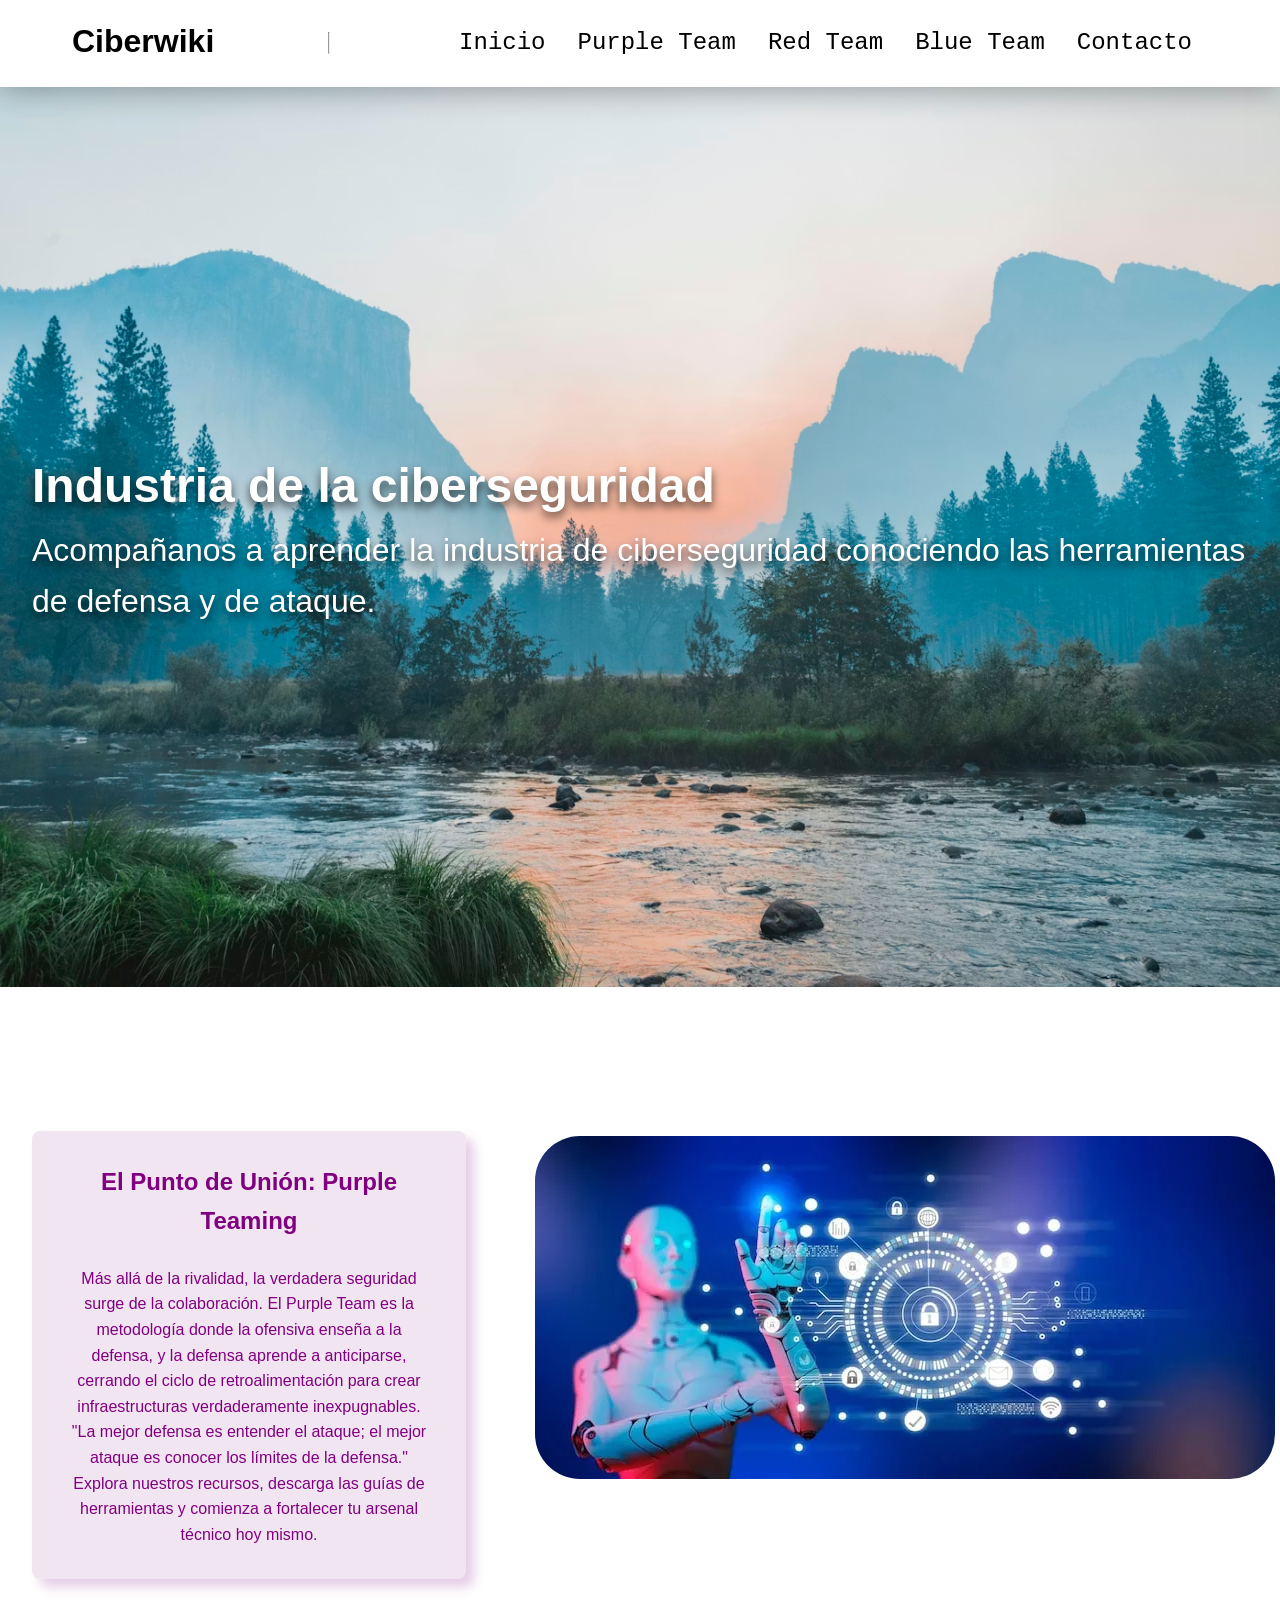
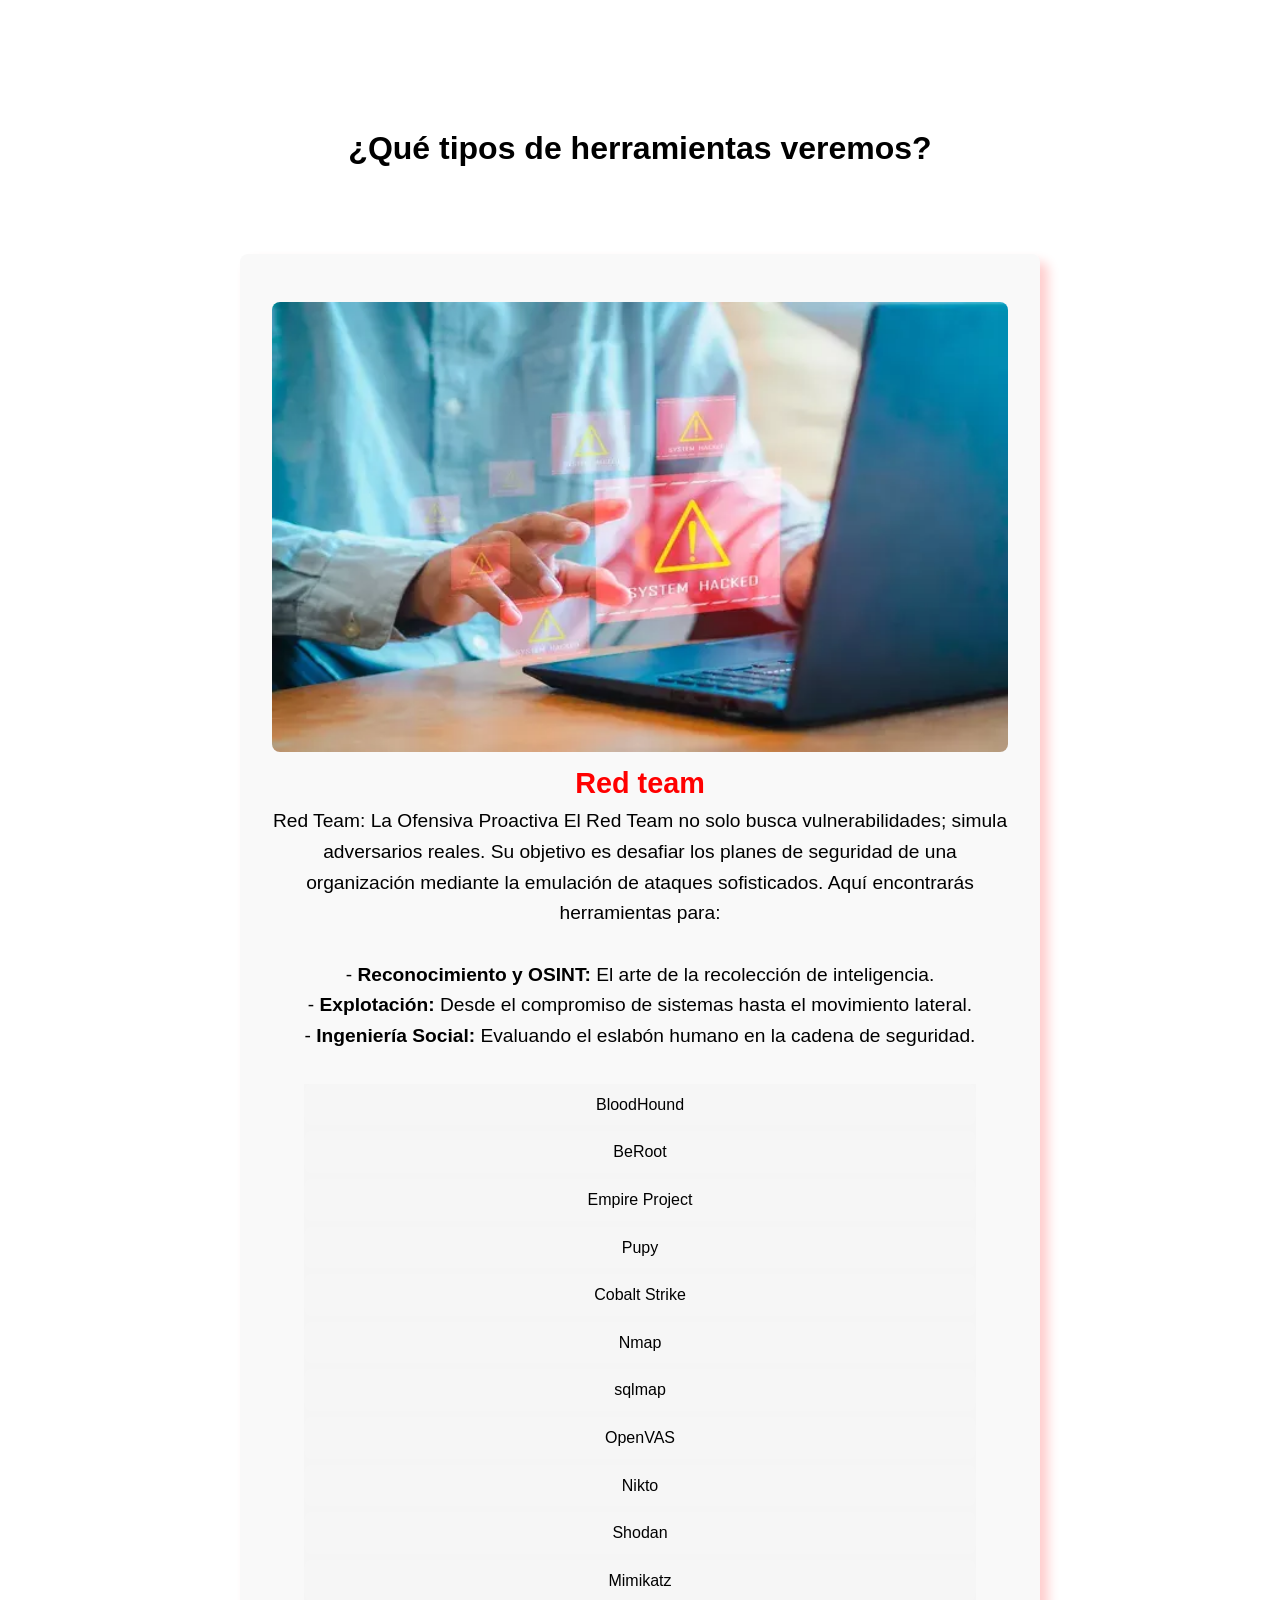
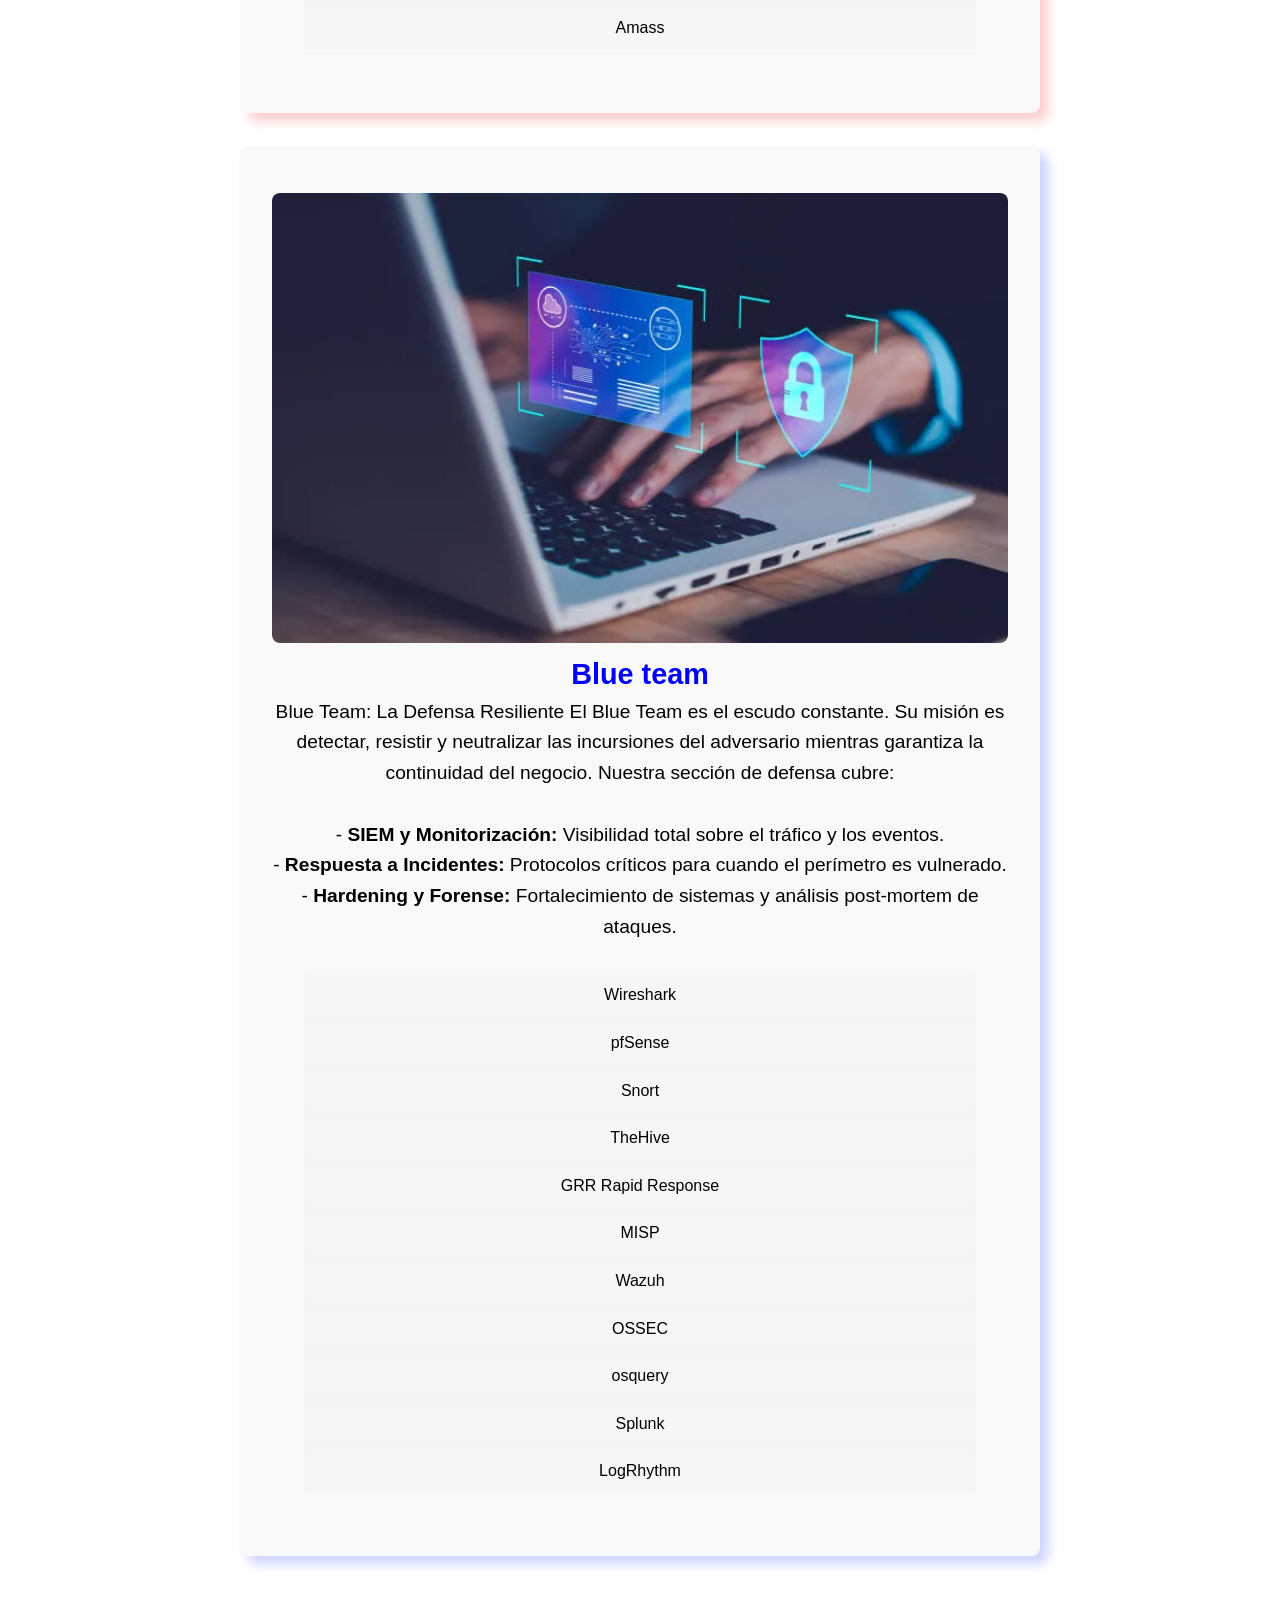
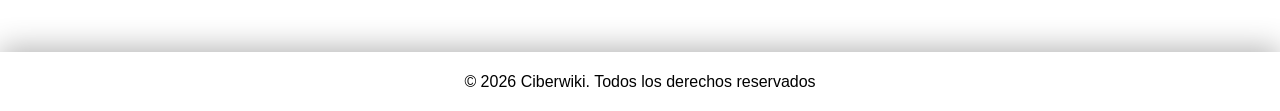
<file: index.html>
<!DOCTYPE html>
<html lang="es">
<head>
    <meta charset="UTF-8">
    <meta name="viewport" content="width=device-width, initial-scale=1.0">
    <meta name="description" content="En el panorama digital actual, no basta con construir muros; hay que saber cómo derribarlos. Nuestra plataforma ofrece una suite de herramientas avanzada que fusiona la agilidad del Red Team con la solidez estratégica del Blue Team.">
    <meta name="keywords" content="Vulnerabilidades,ciberseguridad,defender,atacar,EDR,SIEM,SOC,Pentesting">
    <meta name="author" content="Qi Zhou">
    <meta property="og:description" content="CiberWiki; una libroteca purple, sobre herramientas para apreder como defender y  atacar en las redes de hoy en dia">
    <meta property="og:title" content="CiberWiki; libroteca de herramientas de ciberseguridad">
    <meta property="og:type" content="article">
    <meta property="og:image" content="imagenes/Logo.png">
    <title>CiberWiki</title>
    <link rel="stylesheet" href="styleshet.css"> 
</head>
<body>
        <header>
        <nav>
            <a href="index.html" class="logo">Ciberwiki</a>
            <hr>
            <ul class="navegador">
                <li class="nav"><a href="index.html">Inicio</a></li>
                <li class="nav"><a href="../indice_purpleteam/index.html">Purple Team</a></li>
                <li class="nav"><a href="../indice_redteam/index.html">Red Team</a></li>
                <li class="nav"><a href="../indice_blueteam/indice2.html">Blue Team</a></li>
                <li class="nav"><a href="../información/index.html">Contacto</a></li>
            </ul>
        </nav>
    </header>
    <section id="portada">
        <div class="introduccion">
            <h1 >Industria de la ciberseguridad</h1>
            <p>Acompañanos a aprender la industria de ciberseguridad conociendo las herramientas de defensa y de ataque.</p>
        </div>
    </section>
    <section id="introduccion_morado">
        <div class="morado">
            <h2>El Punto de Unión: Purple Teaming</h2>
            <br>
            <p>Más allá de la rivalidad, la verdadera seguridad surge de la colaboración. El Purple Team es la metodología donde la ofensiva enseña a la defensa, y la defensa aprende a anticiparse, cerrando el ciclo de retroalimentación para crear infraestructuras verdaderamente inexpugnables.
                
            "La mejor defensa es entender el ataque; el mejor ataque es conocer los límites de la defensa."
            
            Explora nuestros recursos, descarga las guías de herramientas y comienza a fortalecer tu arsenal técnico hoy mismo.</p>   
        </div>
        <img src="./imagenes/inicio/introduccion.png" alt="Imagen de punto de unión entre red team y blue team">
    </section>        
    
    <h1 id="carta_titulo">¿Qué tipos de herramientas veremos?</h1>
    <section id="carta">
        <section class="crd-1">
            <img src="imagenes/inicio/introduccion_red.webp" alt="Imagen de equipo rojo">
            <h3>Red team</h3>
            <p> Red Team: La Ofensiva Proactiva
                El Red Team no solo busca vulnerabilidades; simula adversarios reales. Su objetivo es desafiar los planes de seguridad de una organización mediante la emulación de ataques sofisticados. Aquí encontrarás herramientas para:
                <br>
                <br>
                
                - <strong>Reconocimiento y OSINT: </strong>El arte de la recolección de inteligencia.
                <br>
                - <strong>Explotación: </strong>Desde el compromiso de sistemas hasta el movimiento lateral.
                <br>
                - <strong>Ingeniería Social: </strong>Evaluando el eslabón humano en la cadena de seguridad.
                
            </p>
            <div class="card-red">
                <ul>
                    <li>BloodHound</li>
                    <li>BeRoot</li>
                    <li>Empire Project</li>
                    <li>Pupy</li>
                    <li>Cobalt Strike</li>
                    <li>Nmap</li>
                    <li>sqlmap</li>
                    <li>OpenVAS</li>
                    <li>Nikto</li>
                    <li>Shodan</li>
                    <li>Mimikatz</li>
                    <li>Amass</li>
                </ul>
            </div>
        </section>
        <section class="crd-1">
            <img src="imagenes/inicio/introduccion_blue.webp" alt="Imagen de equipo azul">
            <h3>Blue team</h3>
            <p>
                Blue Team: La Defensa Resiliente
                El Blue Team es el escudo constante. Su misión es detectar, resistir y neutralizar las incursiones del adversario mientras garantiza la continuidad del negocio. Nuestra sección de defensa cubre:
                <br>
                <br>
                
                - <strong>SIEM y Monitorización:</strong> Visibilidad total sobre el tráfico y los eventos.
                <br>
                - <strong>Respuesta a Incidentes:</strong> Protocolos críticos para cuando el perímetro es vulnerado.
                <br>
                - <strong>Hardening y Forense:</strong> Fortalecimiento de sistemas y análisis post-mortem de ataques.
                
            </p>
            <div class="card-blue">
                <ul>
                    <li>Wireshark</li>
                    <li>pfSense</li>
                    <li>Snort</li>
                    <li>TheHive</li>
                    <li>GRR Rapid Response</li>
                    <li>MISP</li>
                    <li>Wazuh</li>
                    <li>OSSEC</li>
                    <li>osquery</li>
                    <li>Splunk</li>
                    <li>LogRhythm</li>
                </ul>
            </div>
        </section>
    </section>
    <footer><p>&copy; 2026 Ciberwiki. Todos los derechos reservados</p></footer>
</body>
</html>
</file>
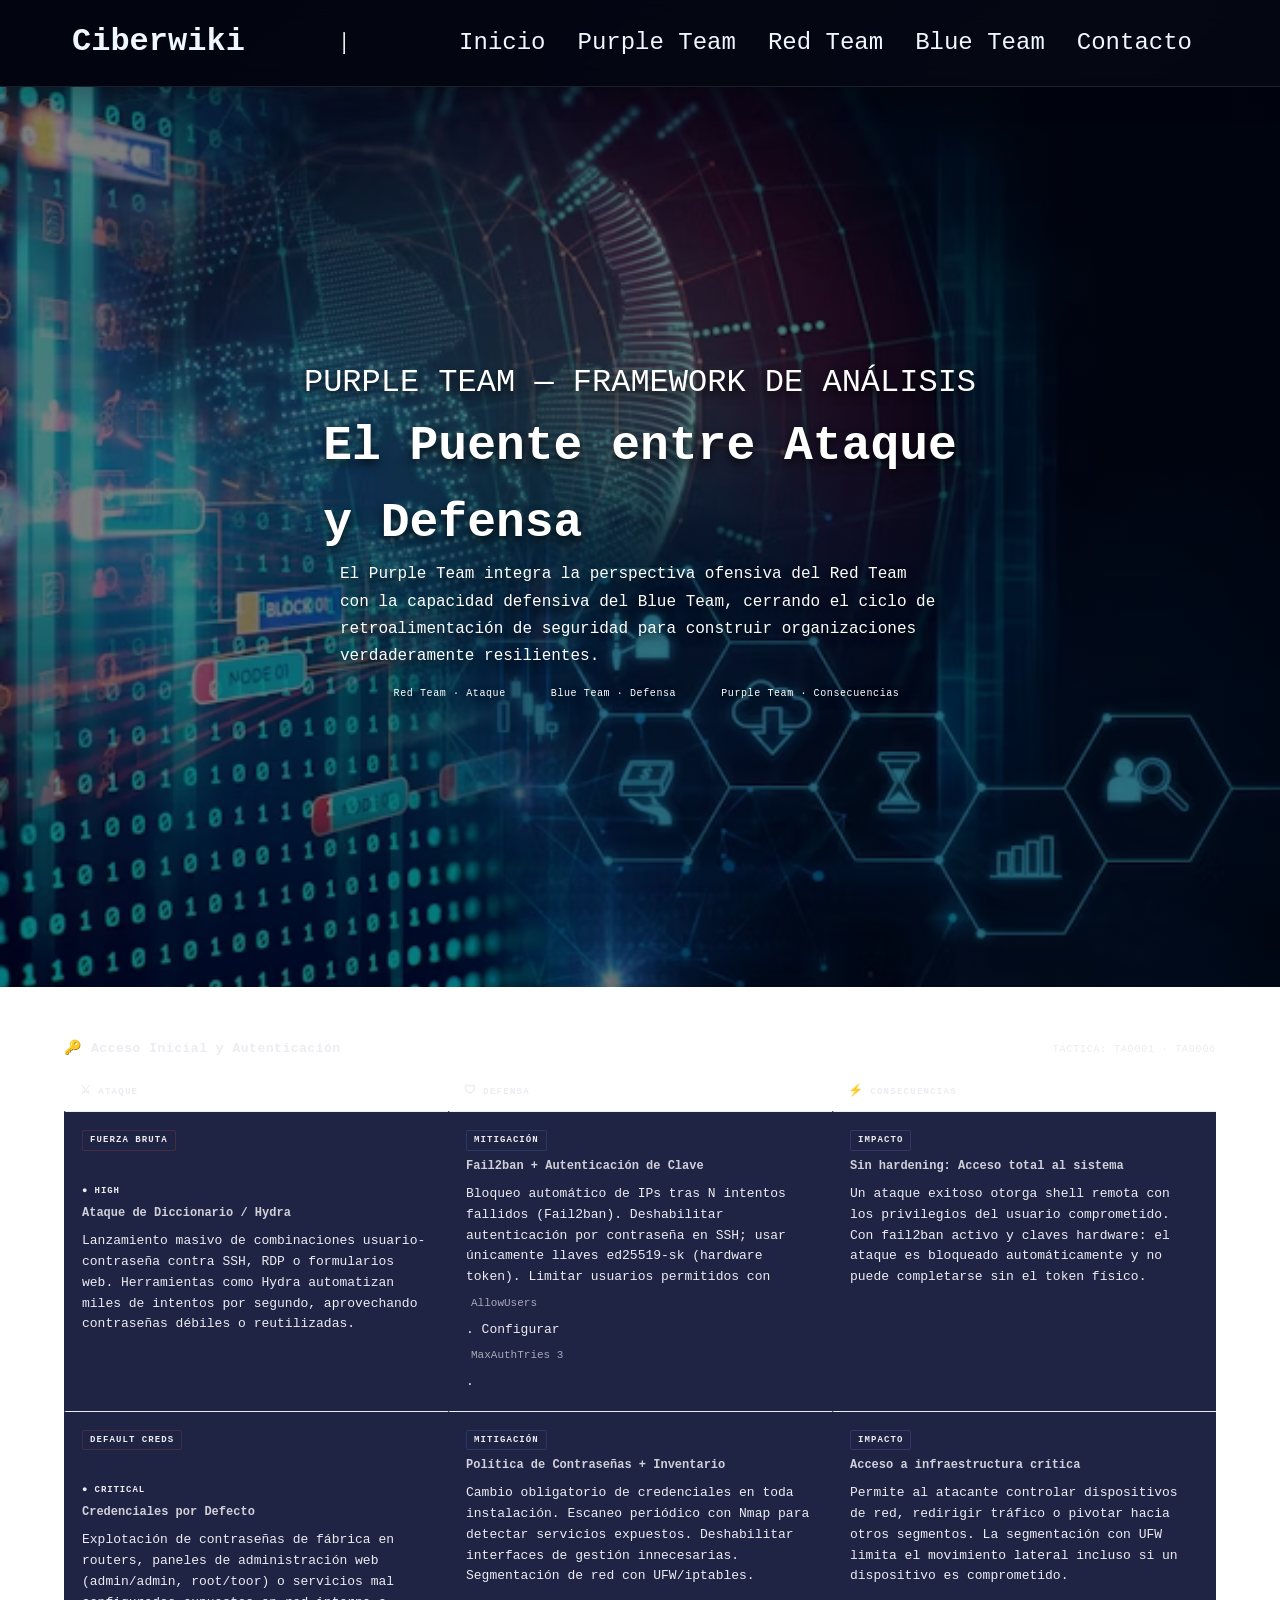
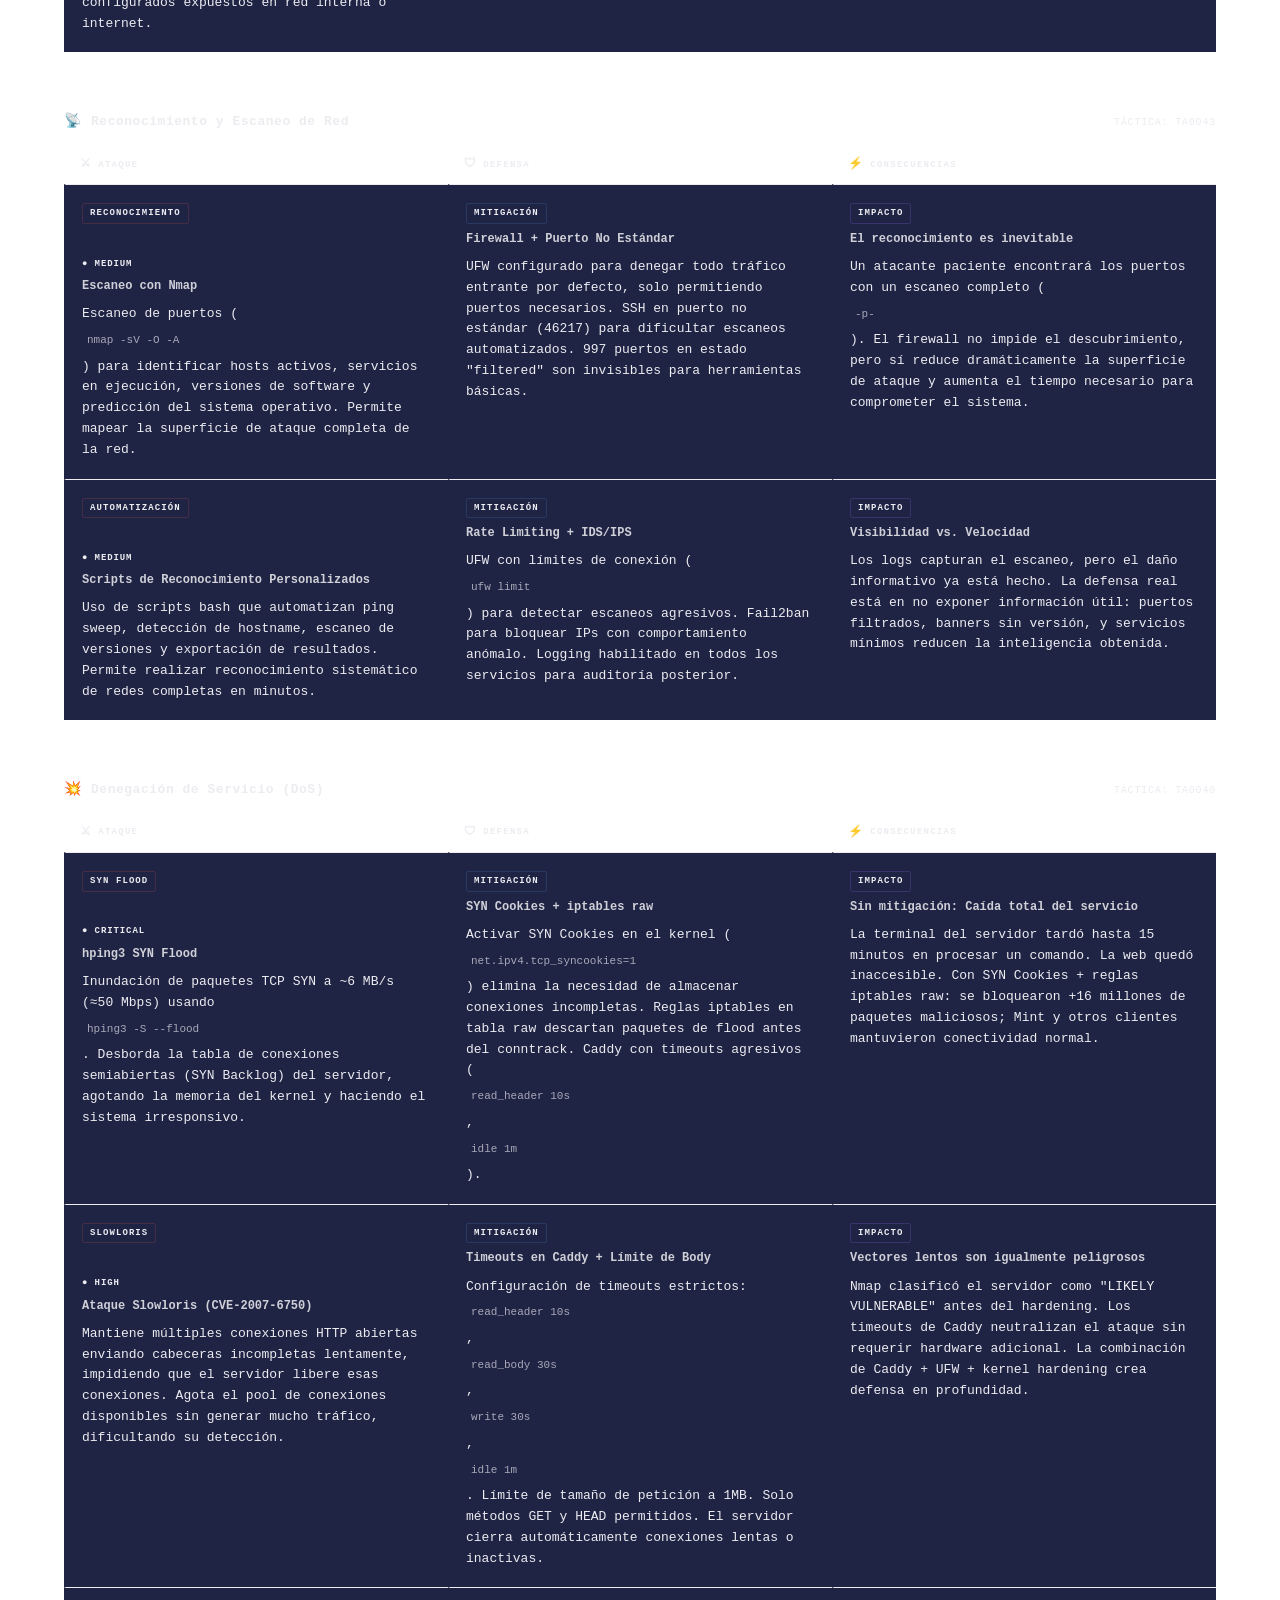
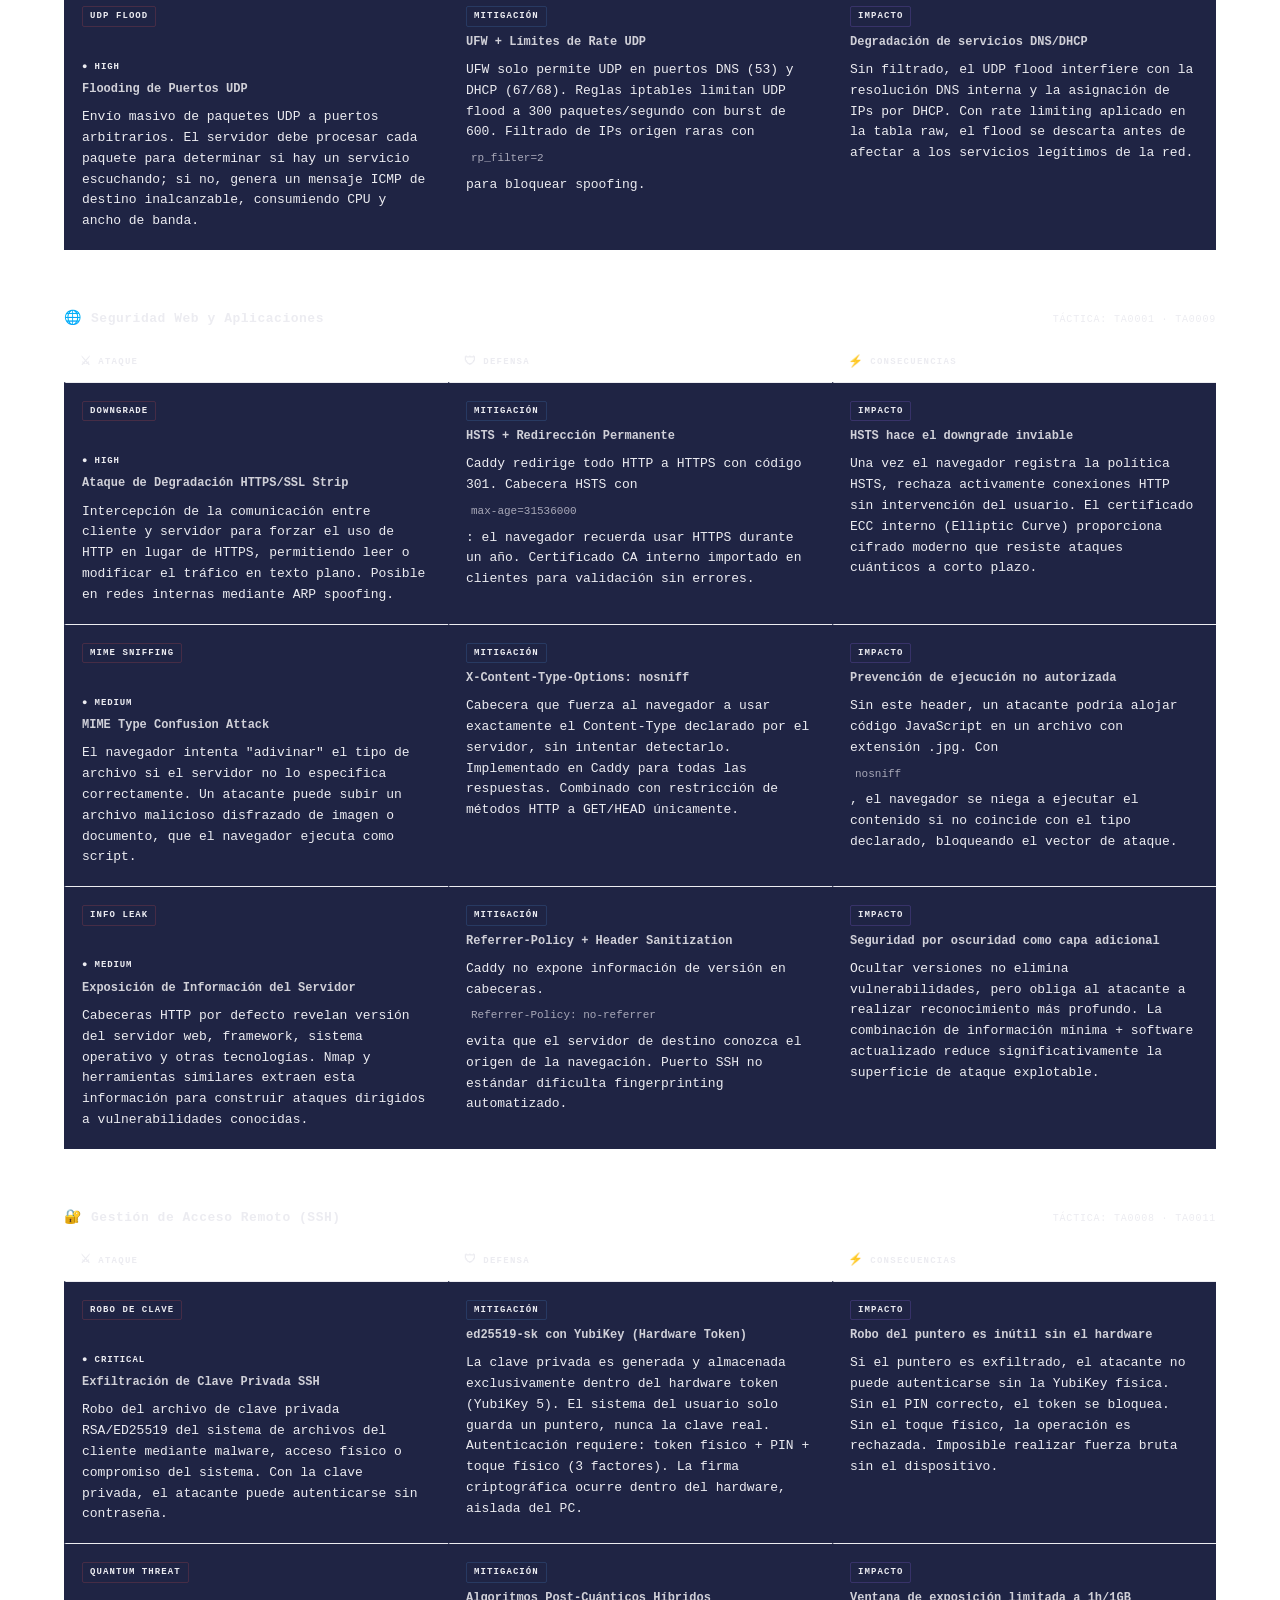
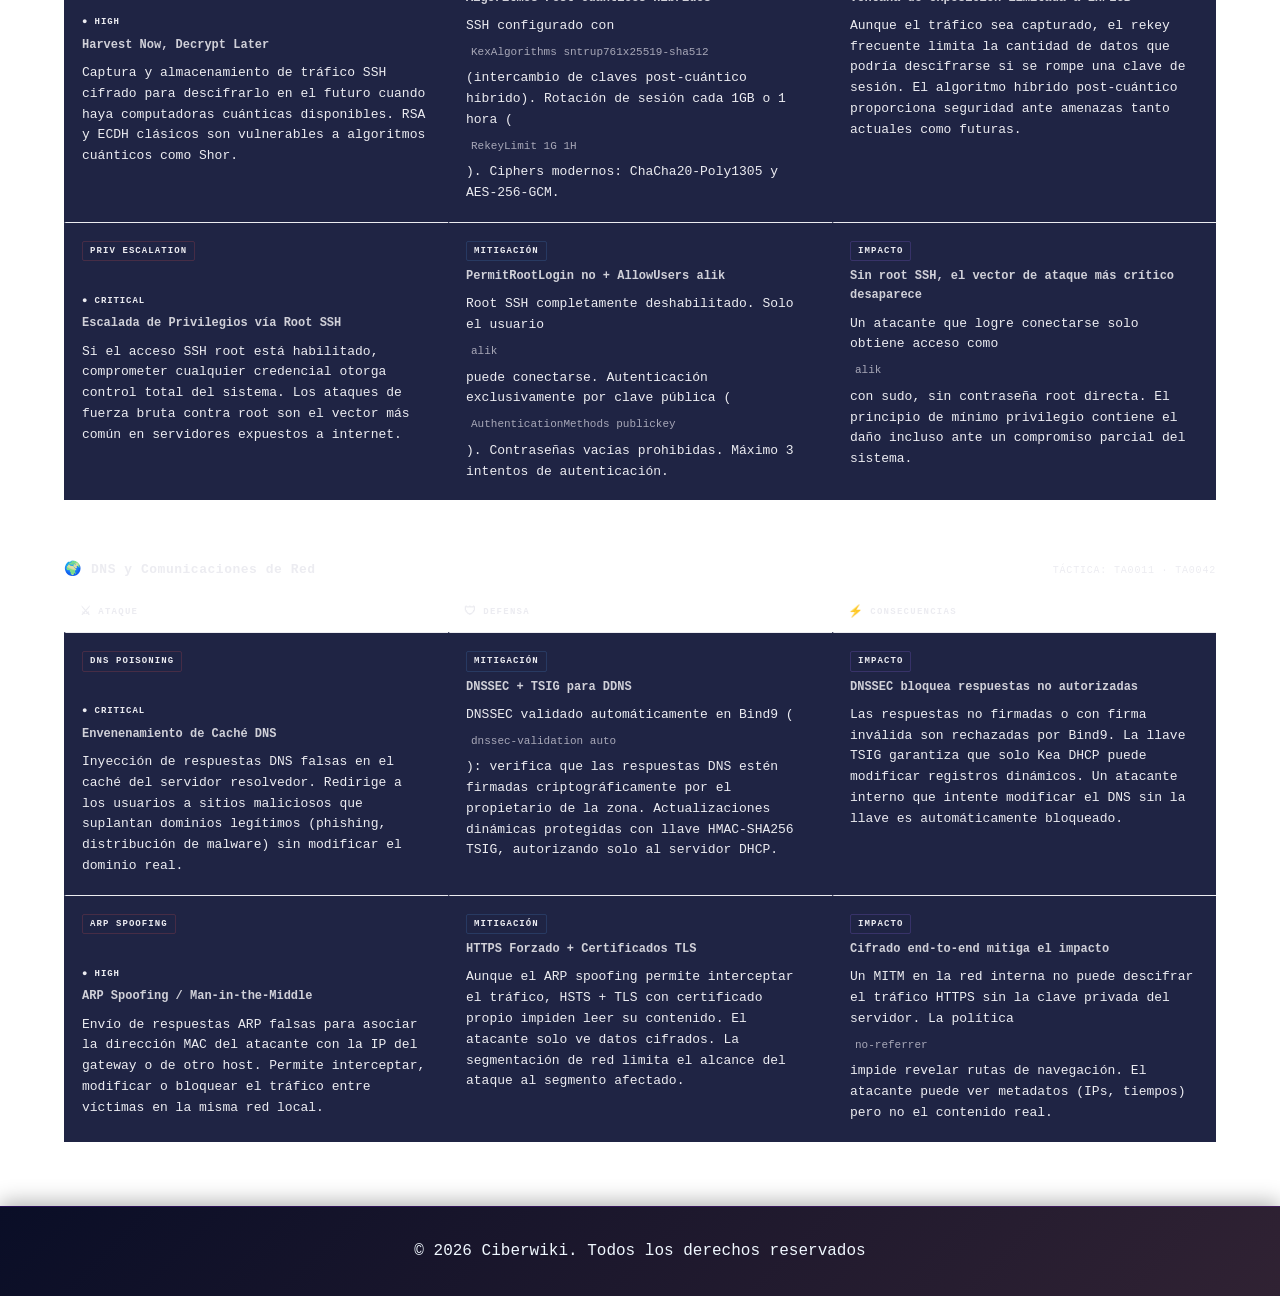
<file: indice_purpleteam/index.html>
<!DOCTYPE html>
<html lang="en">
<head>
    <meta charset="UTF-8">
    <meta name="viewport" content="width=device-width, initial-scale=1.0">
    <meta name="description" content="En el panorama digital actual, no basta con construir muros; hay que saber cómo derribarlos. Nuestra plataforma ofrece una suite de herramientas avanzada que fusiona la agilidad del Red Team con la solidez estratégica del Blue Team.">
    <meta name="keywords" content="Vulnerabilidades,ciberseguridad,defender,atacar,EDR,SIEM,SOC,Pentesting">
    <meta name="author" content="Qi Zhou">
    <meta property="og:description" content="CiberWiki; una libroteca purple, sobre herramientas para apreder como defender y  atacar en las redes de hoy en dia">
    <meta property="og:title" content="CiberWiki; libroteca de herramientas de ciberseguridad">
    <meta property="og:type" content="article">
    <meta property="og:image" content="imagenes/Logo.png">
    <link rel="stylesheet" href="stylesheet.css"> 
    <title>Purple Team</title>
</head>
<body>
 
<header>
  <nav>
    <a href="./index.html" class="logo">Ciberwiki</a>
          <hr>
            <ul class="navegador">
                <li class="nav"><a href="../index.html">Inicio</a></li>
                <li class="nav"><a href="../indice_purpleteam/index.html">Purple Team</a></li>
                <li class="nav"><a href="../indice_redteam/index.html">Red Team</a></li>
                <li class="nav"><a href="../indice_blueteam/indice2.html">Blue Team</a></li>
                <li class="nav"><a href="../información/index.html">Contacto</a></li>
            </ul>
        </nav>
</header>


  <!-- HERO -->
  <section class="hero">
    <div class="hero-badge">PURPLE TEAM — FRAMEWORK DE ANÁLISIS</div>
    <h1>El Puente entre Ataque<br>y Defensa</h1>
    <p>El Purple Team integra la perspectiva ofensiva del Red Team con la capacidad defensiva del Blue Team, cerrando el ciclo de retroalimentación de seguridad para construir organizaciones verdaderamente resilientes.</p>
    <div class="legend">
    <div class="legend-item"><div class="legend-dot dot-red"></div><a>Red Team · Ataque</a></div>
    <div class="legend-item"><div class="legend-dot dot-blue"></div><a>Blue Team · Defensa</a></div>
    <div class="legend-item"><div class="legend-dot dot-purp"></div><a>Purple Team · Consecuencias</a></div>
  </div>
  </section>

  <!-- TABLA PRINCIPAL -->
  <div class="table-wrapper">

    <!-- =================== SECCIÓN 1 =================== -->
     <section class="section">
    <div class="section-header">
      <span class="section-icon" style="color:#ff6b6b">🔑</span>
      <h2>Acceso Inicial y Autenticación</h2>
      <span>TÁCTICA: TA0001 · TA0006</span>
    </div>

    <div class="pt-grid">
      <!-- Headers -->
      <div class="col-header attack"><span class="col-icon">⚔</span> ATAQUE</div>
      <div class="col-header defense"><span class="col-icon">🛡</span> DEFENSA</div>
      <div class="col-header conseq"><span class="col-icon">⚡</span> CONSECUENCIAS</div>

      <!-- Fila 1: Fuerza bruta -->
      <div class="pt-cell attack">
        <span class="tag tag-red">FUERZA BRUTA</span><br>
        <span class="severity sev-high">● HIGH</span>
        <strong>Ataque de Diccionario / Hydra</strong>
        Lanzamiento masivo de combinaciones usuario-contraseña contra SSH, RDP o formularios web. Herramientas como Hydra automatizan miles de intentos por segundo, aprovechando contraseñas débiles o reutilizadas.
      </div>
      <div class="pt-cell defense">
        <span class="tag tag-blue">MITIGACIÓN</span>
        <strong>Fail2ban + Autenticación de Clave</strong>
        Bloqueo automático de IPs tras N intentos fallidos (Fail2ban). Deshabilitar autenticación por contraseña en SSH; usar únicamente llaves ed25519-sk (hardware token). Limitar usuarios permitidos con <code>AllowUsers</code>. Configurar <code>MaxAuthTries 3</code>.
      </div>
      <div class="pt-cell conseq">
        <span class="tag tag-purp">IMPACTO</span>
        <strong>Sin hardening: Acceso total al sistema</strong>
        Un ataque exitoso otorga shell remota con los privilegios del usuario comprometido. Con fail2ban activo y claves hardware: el ataque es bloqueado automáticamente y no puede completarse sin el token físico.
      </div>

      <!-- Fila 2: Credenciales por defecto -->
      <div class="pt-cell attack">
        <span class="tag tag-red">DEFAULT CREDS</span><br>
        <span class="severity sev-critical">● CRITICAL</span>
        <strong>Credenciales por Defecto</strong>
        Explotación de contraseñas de fábrica en routers, paneles de administración web (admin/admin, root/toor) o servicios mal configurados expuestos en red interna o internet.
      </div>
      <div class="pt-cell defense">
        <span class="tag tag-blue">MITIGACIÓN</span>
        <strong>Política de Contraseñas + Inventario</strong>
        Cambio obligatorio de credenciales en toda instalación. Escaneo periódico con Nmap para detectar servicios expuestos. Deshabilitar interfaces de gestión innecesarias. Segmentación de red con UFW/iptables.
      </div>
      <div class="pt-cell conseq">
        <span class="tag tag-purp">IMPACTO</span>
        <strong>Acceso a infraestructura crítica</strong>
        Permite al atacante controlar dispositivos de red, redirigir tráfico o pivotar hacia otros segmentos. La segmentación con UFW limita el movimiento lateral incluso si un dispositivo es comprometido.
      </div>
    </div>
    
    <!-- =================== SECCIÓN 2 =================== -->
    <div class="section-header" style="margin-top:2.5rem">
      <span class="section-icon" style="color:#f39c12">📡</span>
      <h2>Reconocimiento y Escaneo de Red</h2>
      <span>TÁCTICA: TA0043</span>
    </div>

    <div class="pt-grid">
      <div class="col-header attack"><span class="col-icon">⚔</span> ATAQUE</div>
      <div class="col-header defense"><span class="col-icon">🛡</span> DEFENSA</div>
      <div class="col-header conseq"><span class="col-icon">⚡</span> CONSECUENCIAS</div>

      <!-- Nmap -->
      <div class="pt-cell attack">
        <span class="tag tag-red">RECONOCIMIENTO</span><br>
        <span class="severity sev-medium">● MEDIUM</span>
        <strong>Escaneo con Nmap</strong>
        Escaneo de puertos (<code>nmap -sV -O -A</code>) para identificar hosts activos, servicios en ejecución, versiones de software y predicción del sistema operativo. Permite mapear la superficie de ataque completa de la red.
      </div>
      <div class="pt-cell defense">
        <span class="tag tag-blue">MITIGACIÓN</span>
        <strong>Firewall + Puerto No Estándar</strong>
        UFW configurado para denegar todo tráfico entrante por defecto, solo permitiendo puertos necesarios. SSH en puerto no estándar (46217) para dificultar escaneos automatizados. 997 puertos en estado "filtered" son invisibles para herramientas básicas.
      </div>
      <div class="pt-cell conseq">
        <span class="tag tag-purp">IMPACTO</span>
        <strong>El reconocimiento es inevitable</strong>
        Un atacante paciente encontrará los puertos con un escaneo completo (<code>-p-</code>). El firewall no impide el descubrimiento, pero sí reduce dramáticamente la superficie de ataque y aumenta el tiempo necesario para comprometer el sistema.
      </div>

      <!-- Script recon -->
      <div class="pt-cell attack">
        <span class="tag tag-red">AUTOMATIZACIÓN</span><br>
        <span class="severity sev-medium">● MEDIUM</span>
        <strong>Scripts de Reconocimiento Personalizados</strong>
        Uso de scripts bash que automatizan ping sweep, detección de hostname, escaneo de versiones y exportación de resultados. Permite realizar reconocimiento sistemático de redes completas en minutos.
      </div>
      <div class="pt-cell defense">
        <span class="tag tag-blue">MITIGACIÓN</span>
        <strong>Rate Limiting + IDS/IPS</strong>
        UFW con límites de conexión (<code>ufw limit</code>) para detectar escaneos agresivos. Fail2ban para bloquear IPs con comportamiento anómalo. Logging habilitado en todos los servicios para auditoría posterior.
      </div>
      <div class="pt-cell conseq">
        <span class="tag tag-purp">IMPACTO</span>
        <strong>Visibilidad vs. Velocidad</strong>
        Los logs capturan el escaneo, pero el daño informativo ya está hecho. La defensa real está en no exponer información útil: puertos filtrados, banners sin versión, y servicios mínimos reducen la inteligencia obtenida.
      </div>
    </div>

    <!-- =================== SECCIÓN 3 =================== -->
    <div class="section-header" style="margin-top:2.5rem">
      <span class="section-icon" style="color:#e74c3c">💥</span>
      <h2>Denegación de Servicio (DoS)</h2>
      <span>TÁCTICA: TA0040</span>
    </div>

    <div class="pt-grid">
      <div class="col-header attack"><span class="col-icon">⚔</span> ATAQUE</div>
      <div class="col-header defense"><span class="col-icon">🛡</span> DEFENSA</div>
      <div class="col-header conseq"><span class="col-icon">⚡</span> CONSECUENCIAS</div>

      <!-- SYN Flood -->
      <div class="pt-cell attack">
        <span class="tag tag-red">SYN FLOOD</span><br>
        <span class="severity sev-critical">● CRITICAL</span>
        <strong>hping3 SYN Flood</strong>
        Inundación de paquetes TCP SYN a ~6 MB/s (≈50 Mbps) usando <code>hping3 -S --flood</code>. Desborda la tabla de conexiones semiabiertas (SYN Backlog) del servidor, agotando la memoria del kernel y haciendo el sistema irresponsivo.
      </div>
      <div class="pt-cell defense">
        <span class="tag tag-blue">MITIGACIÓN</span>
        <strong>SYN Cookies + iptables raw</strong>
        Activar SYN Cookies en el kernel (<code>net.ipv4.tcp_syncookies=1</code>) elimina la necesidad de almacenar conexiones incompletas. Reglas iptables en tabla raw descartan paquetes de flood antes del conntrack. Caddy con timeouts agresivos (<code>read_header 10s</code>, <code>idle 1m</code>).
      </div>
      <div class="pt-cell conseq">
        <span class="tag tag-purp">IMPACTO</span>
        <strong>Sin mitigación: Caída total del servicio</strong>
        La terminal del servidor tardó hasta 15 minutos en procesar un comando. La web quedó inaccesible. Con SYN Cookies + reglas iptables raw: se bloquearon +16 millones de paquetes maliciosos; Mint y otros clientes mantuvieron conectividad normal.
      </div>

      <!-- Slowloris -->
      <div class="pt-cell attack">
        <span class="tag tag-red">SLOWLORIS</span><br>
        <span class="severity sev-high">● HIGH</span>
        <strong>Ataque Slowloris (CVE-2007-6750)</strong>
        Mantiene múltiples conexiones HTTP abiertas enviando cabeceras incompletas lentamente, impidiendo que el servidor libere esas conexiones. Agota el pool de conexiones disponibles sin generar mucho tráfico, dificultando su detección.
      </div>
      <div class="pt-cell defense">
        <span class="tag tag-blue">MITIGACIÓN</span>
        <strong>Timeouts en Caddy + Límite de Body</strong>
        Configuración de timeouts estrictos: <code>read_header 10s</code>, <code>read_body 30s</code>, <code>write 30s</code>, <code>idle 1m</code>. Límite de tamaño de petición a 1MB. Solo métodos GET y HEAD permitidos. El servidor cierra automáticamente conexiones lentas o inactivas.
      </div>
      <div class="pt-cell conseq">
        <span class="tag tag-purp">IMPACTO</span>
        <strong>Vectores lentos son igualmente peligrosos</strong>
        Nmap clasificó el servidor como "LIKELY VULNERABLE" antes del hardening. Los timeouts de Caddy neutralizan el ataque sin requerir hardware adicional. La combinación de Caddy + UFW + kernel hardening crea defensa en profundidad.
      </div>

      <!-- UDP Flood -->
      <div class="pt-cell attack">
        <span class="tag tag-red">UDP FLOOD</span><br>
        <span class="severity sev-high">● HIGH</span>
        <strong>Flooding de Puertos UDP</strong>
        Envío masivo de paquetes UDP a puertos arbitrarios. El servidor debe procesar cada paquete para determinar si hay un servicio escuchando; si no, genera un mensaje ICMP de destino inalcanzable, consumiendo CPU y ancho de banda.
      </div>
      <div class="pt-cell defense">
        <span class="tag tag-blue">MITIGACIÓN</span>
        <strong>UFW + Límites de Rate UDP</strong>
        UFW solo permite UDP en puertos DNS (53) y DHCP (67/68). Reglas iptables limitan UDP flood a 300 paquetes/segundo con burst de 600. Filtrado de IPs origen raras con <code>rp_filter=2</code> para bloquear spoofing.
      </div>
      <div class="pt-cell conseq">
        <span class="tag tag-purp">IMPACTO</span>
        <strong>Degradación de servicios DNS/DHCP</strong>
        Sin filtrado, el UDP flood interfiere con la resolución DNS interna y la asignación de IPs por DHCP. Con rate limiting aplicado en la tabla raw, el flood se descarta antes de afectar a los servicios legítimos de la red.
      </div>
    </div>

    <!-- =================== SECCIÓN 4 =================== -->
    <div class="section-header" style="margin-top:2.5rem">
      <span class="section-icon" style="color:#5dade2">🌐</span>
      <h2>Seguridad Web y Aplicaciones</h2>
      <span>TÁCTICA: TA0001 · TA0009</span>
    </div>

    <div class="pt-grid">
      <div class="col-header attack"><span class="col-icon">⚔</span> ATAQUE</div>
      <div class="col-header defense"><span class="col-icon">🛡</span> DEFENSA</div>
      <div class="col-header conseq"><span class="col-icon">⚡</span> CONSECUENCIAS</div>

      <!-- HTTPS downgrade -->
      <div class="pt-cell attack">
        <span class="tag tag-red">DOWNGRADE</span><br>
        <span class="severity sev-high">● HIGH</span>
        <strong>Ataque de Degradación HTTPS/SSL Strip</strong>
        Intercepción de la comunicación entre cliente y servidor para forzar el uso de HTTP en lugar de HTTPS, permitiendo leer o modificar el tráfico en texto plano. Posible en redes internas mediante ARP spoofing.
      </div>
      <div class="pt-cell defense">
        <span class="tag tag-blue">MITIGACIÓN</span>
        <strong>HSTS + Redirección Permanente</strong>
        Caddy redirige todo HTTP a HTTPS con código 301. Cabecera HSTS con <code>max-age=31536000</code>: el navegador recuerda usar HTTPS durante un año. Certificado CA interno importado en clientes para validación sin errores.
      </div>
      <div class="pt-cell conseq">
        <span class="tag tag-purp">IMPACTO</span>
        <strong>HSTS hace el downgrade inviable</strong>
        Una vez el navegador registra la política HSTS, rechaza activamente conexiones HTTP sin intervención del usuario. El certificado ECC interno (Elliptic Curve) proporciona cifrado moderno que resiste ataques cuánticos a corto plazo.
      </div>

      <!-- Content sniffing -->
      <div class="pt-cell attack">
        <span class="tag tag-red">MIME SNIFFING</span><br>
        <span class="severity sev-medium">● MEDIUM</span>
        <strong>MIME Type Confusion Attack</strong>
        El navegador intenta "adivinar" el tipo de archivo si el servidor no lo especifica correctamente. Un atacante puede subir un archivo malicioso disfrazado de imagen o documento, que el navegador ejecuta como script.
      </div>
      <div class="pt-cell defense">
        <span class="tag tag-blue">MITIGACIÓN</span>
        <strong>X-Content-Type-Options: nosniff</strong>
        Cabecera que fuerza al navegador a usar exactamente el Content-Type declarado por el servidor, sin intentar detectarlo. Implementado en Caddy para todas las respuestas. Combinado con restricción de métodos HTTP a GET/HEAD únicamente.
      </div>
      <div class="pt-cell conseq">
        <span class="tag tag-purp">IMPACTO</span>
        <strong>Prevención de ejecución no autorizada</strong>
        Sin este header, un atacante podría alojar código JavaScript en un archivo con extensión .jpg. Con <code>nosniff</code>, el navegador se niega a ejecutar el contenido si no coincide con el tipo declarado, bloqueando el vector de ataque.
      </div>

      <!-- Information leakage -->
      <div class="pt-cell attack">
        <span class="tag tag-red">INFO LEAK</span><br>
        <span class="severity sev-medium">● MEDIUM</span>
        <strong>Exposición de Información del Servidor</strong>
        Cabeceras HTTP por defecto revelan versión del servidor web, framework, sistema operativo y otras tecnologías. Nmap y herramientas similares extraen esta información para construir ataques dirigidos a vulnerabilidades conocidas.
      </div>
      <div class="pt-cell defense">
        <span class="tag tag-blue">MITIGACIÓN</span>
        <strong>Referrer-Policy + Header Sanitization</strong>
        Caddy no expone información de versión en cabeceras. <code>Referrer-Policy: no-referrer</code> evita que el servidor de destino conozca el origen de la navegación. Puerto SSH no estándar dificulta fingerprinting automatizado.
      </div>
      <div class="pt-cell conseq">
        <span class="tag tag-purp">IMPACTO</span>
        <strong>Seguridad por oscuridad como capa adicional</strong>
        Ocultar versiones no elimina vulnerabilidades, pero obliga al atacante a realizar reconocimiento más profundo. La combinación de información mínima + software actualizado reduce significativamente la superficie de ataque explotable.
      </div>
    </div>

    <!-- =================== SECCIÓN 5 =================== -->
    <div class="section-header" style="margin-top:2.5rem">
      <span class="section-icon" style="color:#a29bfe">🔐</span>
      <h2>Gestión de Acceso Remoto (SSH)</h2>
      <span>TÁCTICA: TA0008 · TA0011</span>
    </div>

    <div class="pt-grid">
      <div class="col-header attack"><span class="col-icon">⚔</span> ATAQUE</div>
      <div class="col-header defense"><span class="col-icon">🛡</span> DEFENSA</div>
      <div class="col-header conseq"><span class="col-icon">⚡</span> CONSECUENCIAS</div>

      <!-- Key theft -->
      <div class="pt-cell attack">
        <span class="tag tag-red">ROBO DE CLAVE</span><br>
        <span class="severity sev-critical">● CRITICAL</span>
        <strong>Exfiltración de Clave Privada SSH</strong>
        Robo del archivo de clave privada RSA/ED25519 del sistema de archivos del cliente mediante malware, acceso físico o compromiso del sistema. Con la clave privada, el atacante puede autenticarse sin contraseña.
      </div>
      <div class="pt-cell defense">
        <span class="tag tag-blue">MITIGACIÓN</span>
        <strong>ed25519-sk con YubiKey (Hardware Token)</strong>
        La clave privada es generada y almacenada exclusivamente dentro del hardware token (YubiKey 5). El sistema del usuario solo guarda un puntero, nunca la clave real. Autenticación requiere: token físico + PIN + toque físico (3 factores). La firma criptográfica ocurre dentro del hardware, aislada del PC.
      </div>
      <div class="pt-cell conseq">
        <span class="tag tag-purp">IMPACTO</span>
        <strong>Robo del puntero es inútil sin el hardware</strong>
        Si el puntero es exfiltrado, el atacante no puede autenticarse sin la YubiKey física. Sin el PIN correcto, el token se bloquea. Sin el toque físico, la operación es rechazada. Imposible realizar fuerza bruta sin el dispositivo.
      </div>

      <!-- Quantum / harvest now -->
      <div class="pt-cell attack">
        <span class="tag tag-red">QUANTUM THREAT</span><br>
        <span class="severity sev-high">● HIGH</span>
        <strong>Harvest Now, Decrypt Later</strong>
        Captura y almacenamiento de tráfico SSH cifrado para descifrarlo en el futuro cuando haya computadoras cuánticas disponibles. RSA y ECDH clásicos son vulnerables a algoritmos cuánticos como Shor.
      </div>
      <div class="pt-cell defense">
        <span class="tag tag-blue">MITIGACIÓN</span>
        <strong>Algoritmos Post-Cuánticos Híbridos</strong>
        SSH configurado con <code>KexAlgorithms sntrup761x25519-sha512</code> (intercambio de claves post-cuántico híbrido). Rotación de sesión cada 1GB o 1 hora (<code>RekeyLimit 1G 1H</code>). Ciphers modernos: ChaCha20-Poly1305 y AES-256-GCM.
      </div>
      <div class="pt-cell conseq">
        <span class="tag tag-purp">IMPACTO</span>
        <strong>Ventana de exposición limitada a 1h/1GB</strong>
        Aunque el tráfico sea capturado, el rekey frecuente limita la cantidad de datos que podría descifrarse si se rompe una clave de sesión. El algoritmo híbrido post-cuántico proporciona seguridad ante amenazas tanto actuales como futuras.
      </div>

      <!-- Privilege escalation -->
      <div class="pt-cell attack">
        <span class="tag tag-red">PRIV ESCALATION</span><br>
        <span class="severity sev-critical">● CRITICAL</span>
        <strong>Escalada de Privilegios vía Root SSH</strong>
        Si el acceso SSH root está habilitado, comprometer cualquier credencial otorga control total del sistema. Los ataques de fuerza bruta contra root son el vector más común en servidores expuestos a internet.
      </div>
      <div class="pt-cell defense">
        <span class="tag tag-blue">MITIGACIÓN</span>
        <strong>PermitRootLogin no + AllowUsers alik</strong>
        Root SSH completamente deshabilitado. Solo el usuario <code>alik</code> puede conectarse. Autenticación exclusivamente por clave pública (<code>AuthenticationMethods publickey</code>). Contraseñas vacías prohibidas. Máximo 3 intentos de autenticación.
      </div>
      <div class="pt-cell conseq">
        <span class="tag tag-purp">IMPACTO</span>
        <strong>Sin root SSH, el vector de ataque más crítico desaparece</strong>
        Un atacante que logre conectarse solo obtiene acceso como <code>alik</code> con sudo, sin contraseña root directa. El principio de mínimo privilegio contiene el daño incluso ante un compromiso parcial del sistema.
      </div>
    </div>

    <!-- =================== SECCIÓN 6 =================== -->
    <div class="section-header" style="margin-top:2.5rem">
      <span class="section-icon" style="color:#74b9ff">🌍</span>
      <h2>DNS y Comunicaciones de Red</h2>
      <span>TÁCTICA: TA0011 · TA0042</span>
    </div>

    <div class="pt-grid">
      <div class="col-header attack"><span class="col-icon">⚔</span> ATAQUE</div>
      <div class="col-header defense"><span class="col-icon">🛡</span> DEFENSA</div>
      <div class="col-header conseq"><span class="col-icon">⚡</span> CONSECUENCIAS</div>

      <!-- DNS cache poisoning -->
      <div class="pt-cell attack">
        <span class="tag tag-red">DNS POISONING</span><br>
        <span class="severity sev-critical">● CRITICAL</span>
        <strong>Envenenamiento de Caché DNS</strong>
        Inyección de respuestas DNS falsas en el caché del servidor resolvedor. Redirige a los usuarios a sitios maliciosos que suplantan dominios legítimos (phishing, distribución de malware) sin modificar el dominio real.
      </div>
      <div class="pt-cell defense">
        <span class="tag tag-blue">MITIGACIÓN</span>
        <strong>DNSSEC + TSIG para DDNS</strong>
        DNSSEC validado automáticamente en Bind9 (<code>dnssec-validation auto</code>): verifica que las respuestas DNS estén firmadas criptográficamente por el propietario de la zona. Actualizaciones dinámicas protegidas con llave HMAC-SHA256 TSIG, autorizando solo al servidor DHCP.
      </div>
      <div class="pt-cell conseq">
        <span class="tag tag-purp">IMPACTO</span>
        <strong>DNSSEC bloquea respuestas no autorizadas</strong>
        Las respuestas no firmadas o con firma inválida son rechazadas por Bind9. La llave TSIG garantiza que solo Kea DHCP puede modificar registros dinámicos. Un atacante interno que intente modificar el DNS sin la llave es automáticamente bloqueado.
      </div>

      <!-- ARP Spoofing -->
      <div class="pt-cell attack">
        <span class="tag tag-red">ARP SPOOFING</span><br>
        <span class="severity sev-high">● HIGH</span>
        <strong>ARP Spoofing / Man-in-the-Middle</strong>
        Envío de respuestas ARP falsas para asociar la dirección MAC del atacante con la IP del gateway o de otro host. Permite interceptar, modificar o bloquear el tráfico entre víctimas en la misma red local.
      </div>
      <div class="pt-cell defense">
        <span class="tag tag-blue">MITIGACIÓN</span>
        <strong>HTTPS Forzado + Certificados TLS</strong>
        Aunque el ARP spoofing permite interceptar el tráfico, HSTS + TLS con certificado propio impiden leer su contenido. El atacante solo ve datos cifrados. La segmentación de red limita el alcance del ataque al segmento afectado.
      </div>
      <div class="pt-cell conseq">
        <span class="tag tag-purp">IMPACTO</span>
        <strong>Cifrado end-to-end mitiga el impacto</strong>
        Un MITM en la red interna no puede descifrar el tráfico HTTPS sin la clave privada del servidor. La política <code>no-referrer</code> impide revelar rutas de navegación. El atacante puede ver metadatos (IPs, tiempos) pero no el contenido real.
      </div>
    </div>

  </div><!-- /table-wrapper -->
   </section>

  <footer>
        <p>&copy; 2026 Ciberwiki. Todos los derechos reservados</p>
    </footer>

 
</body>
</html>
</file>
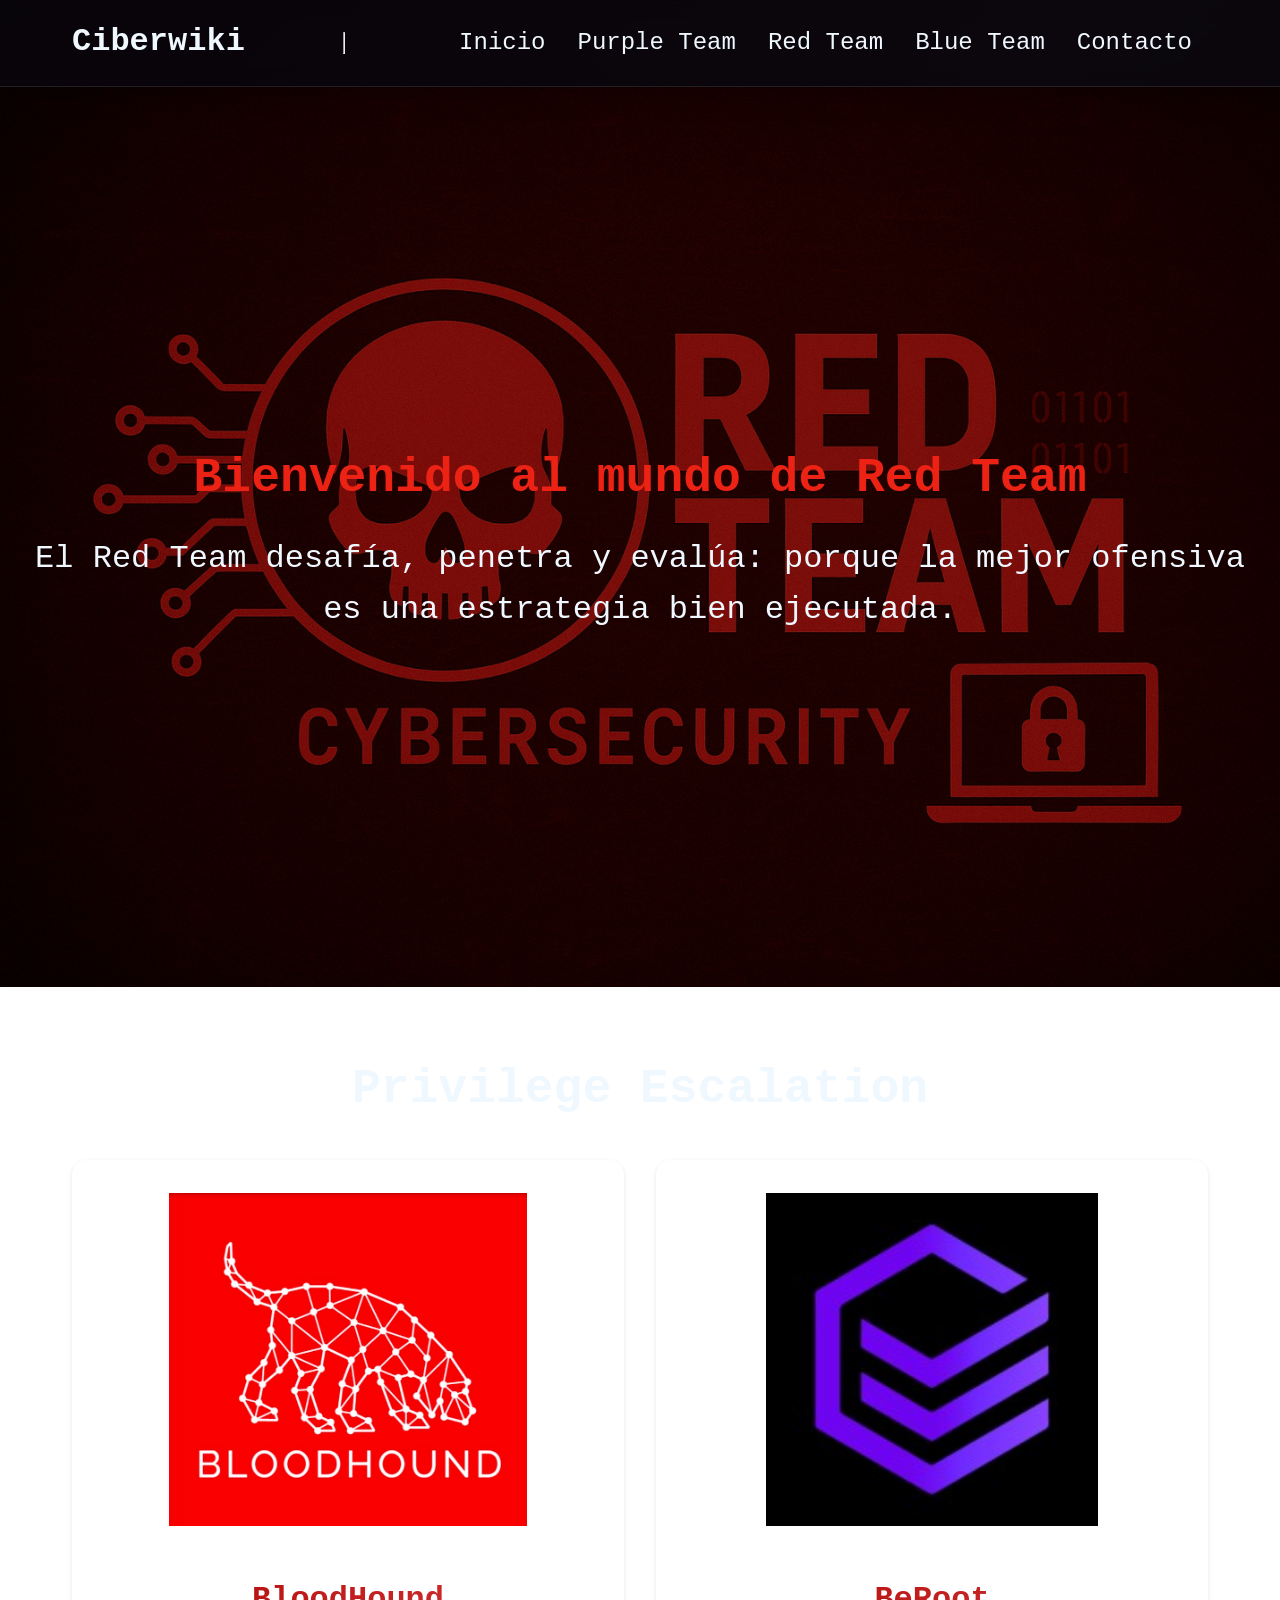
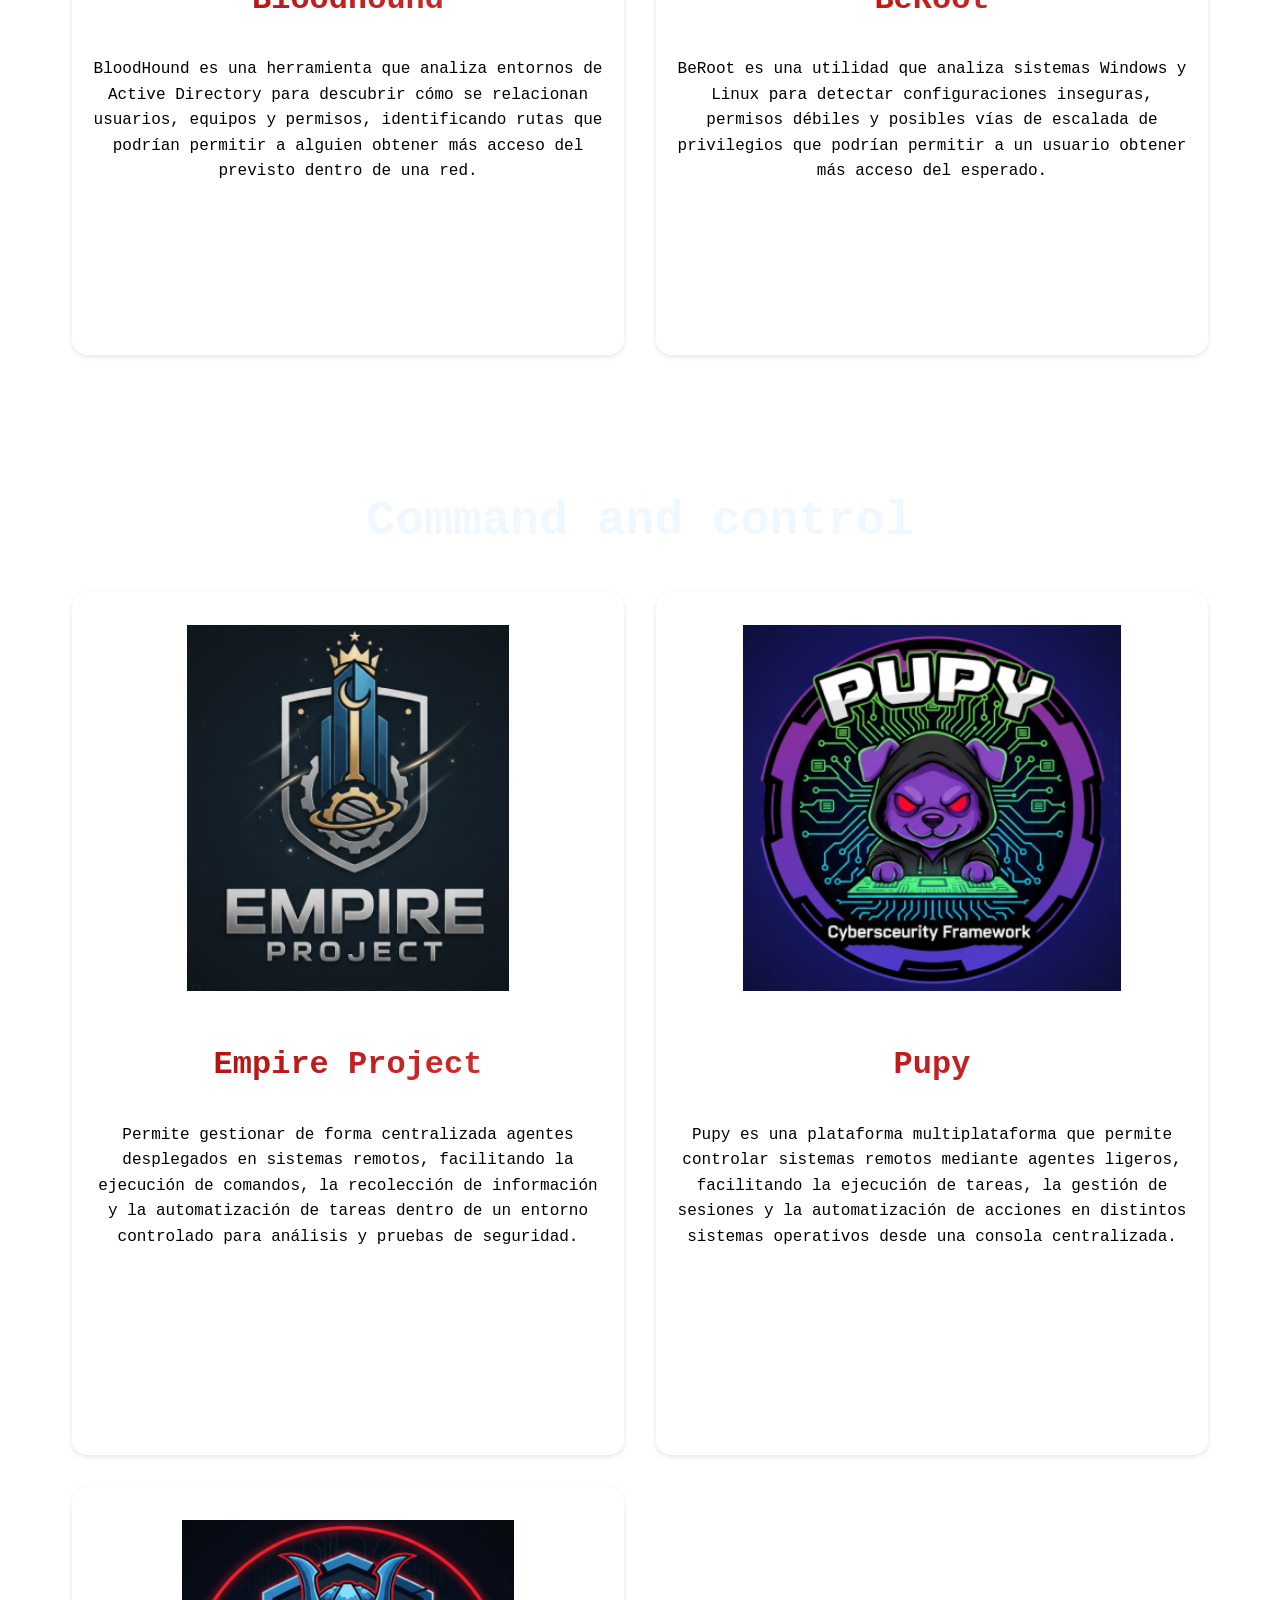
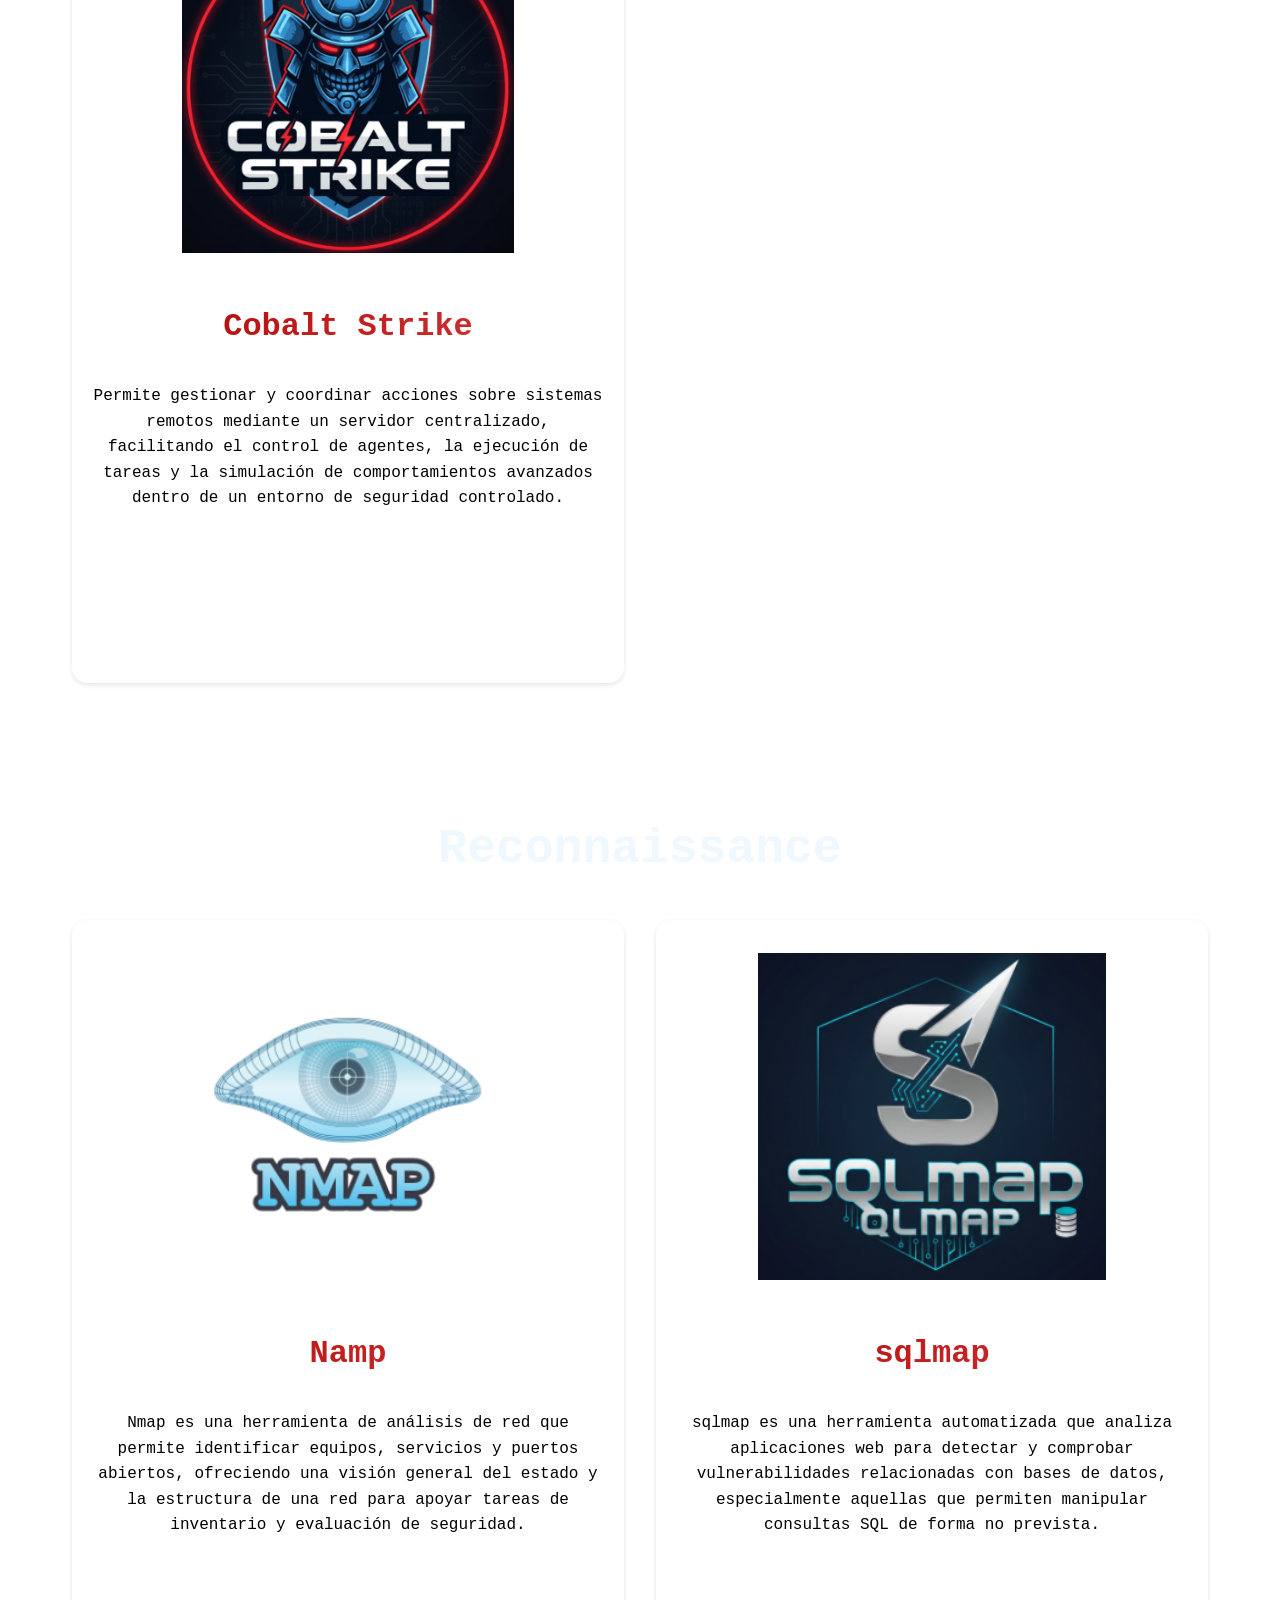
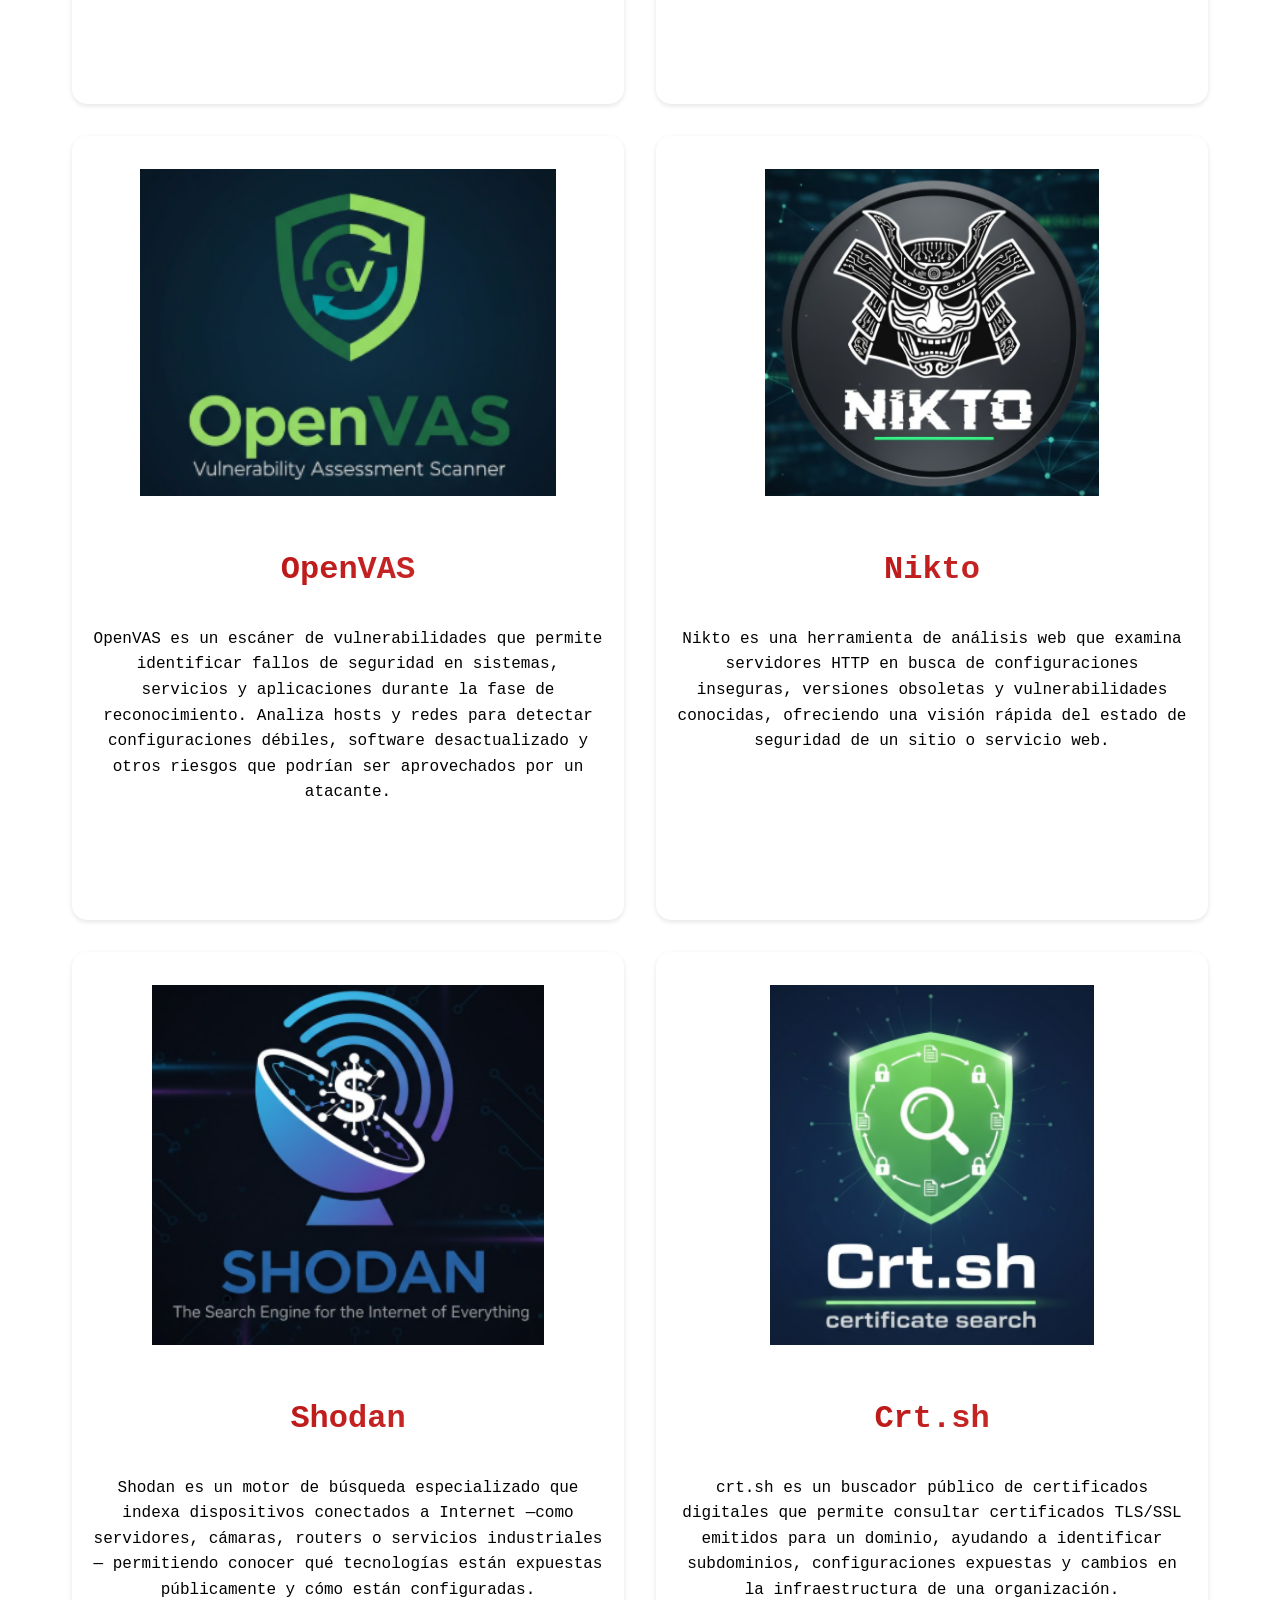
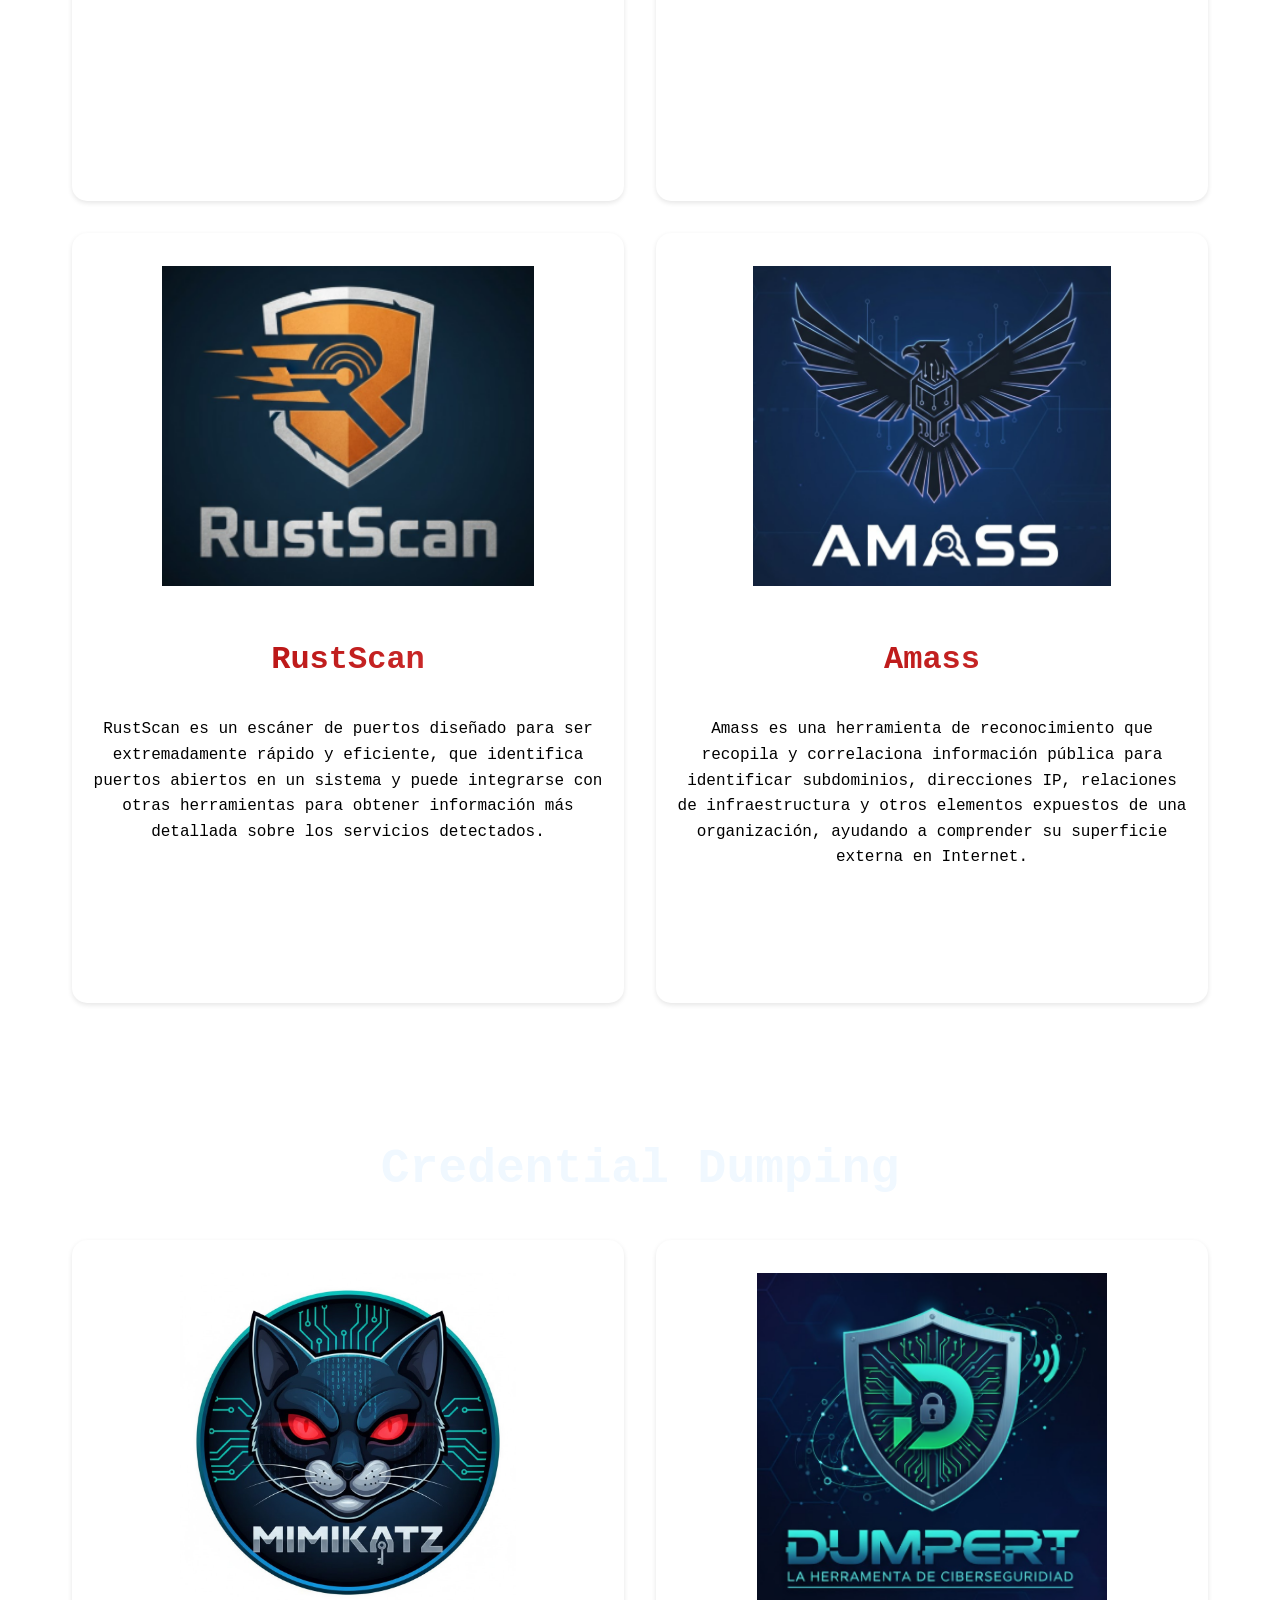
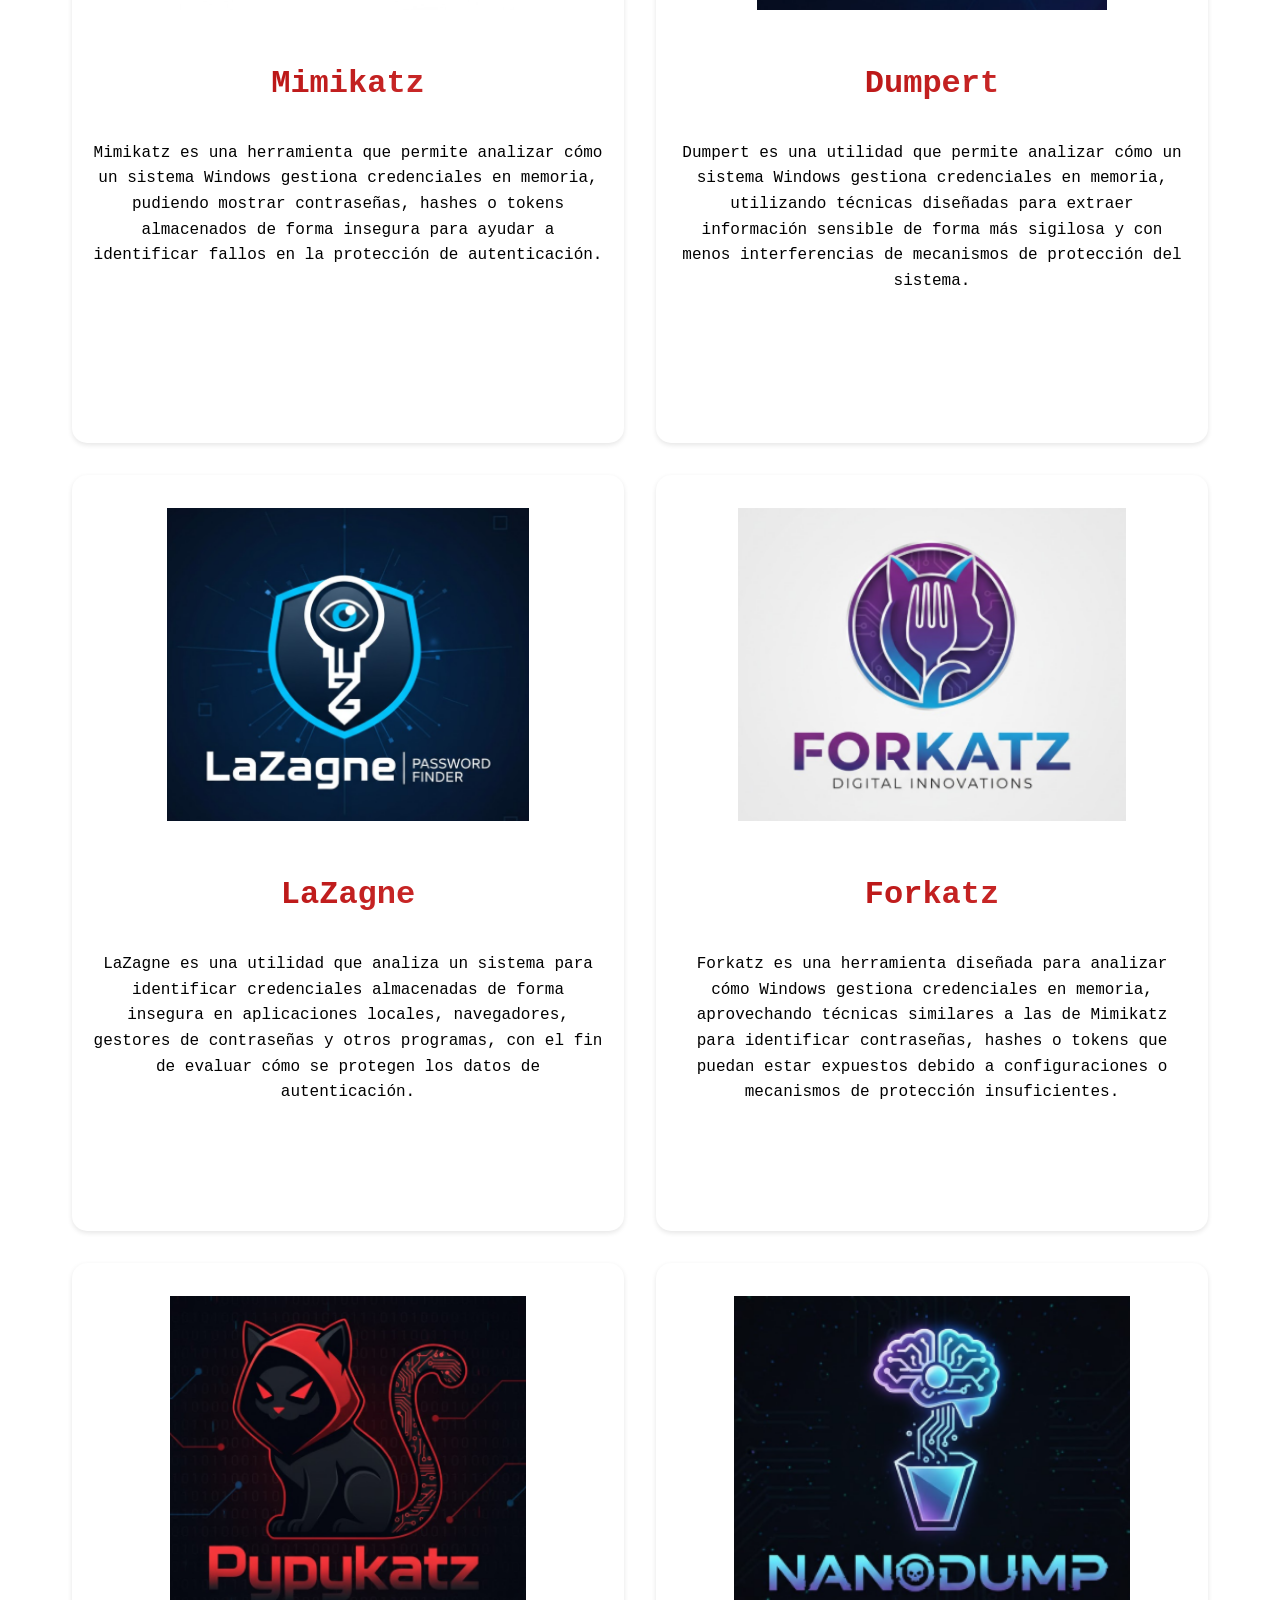
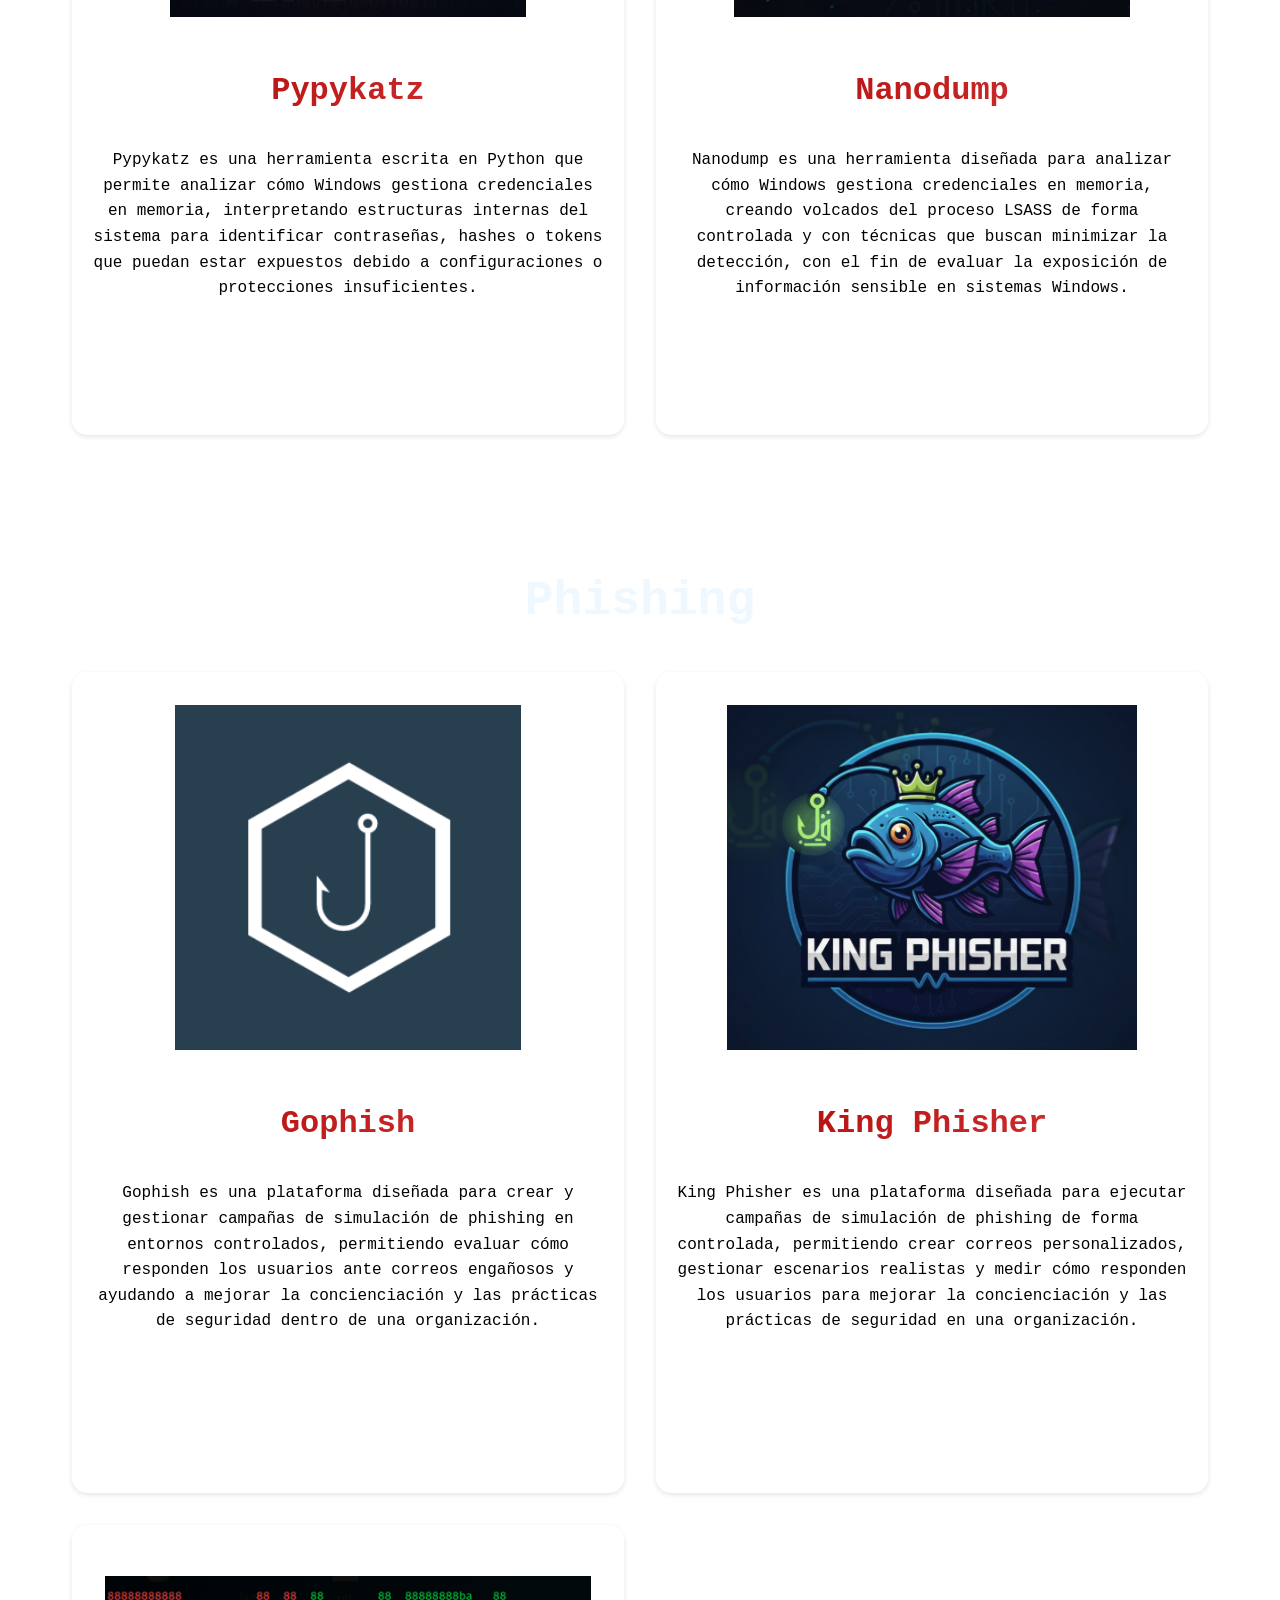
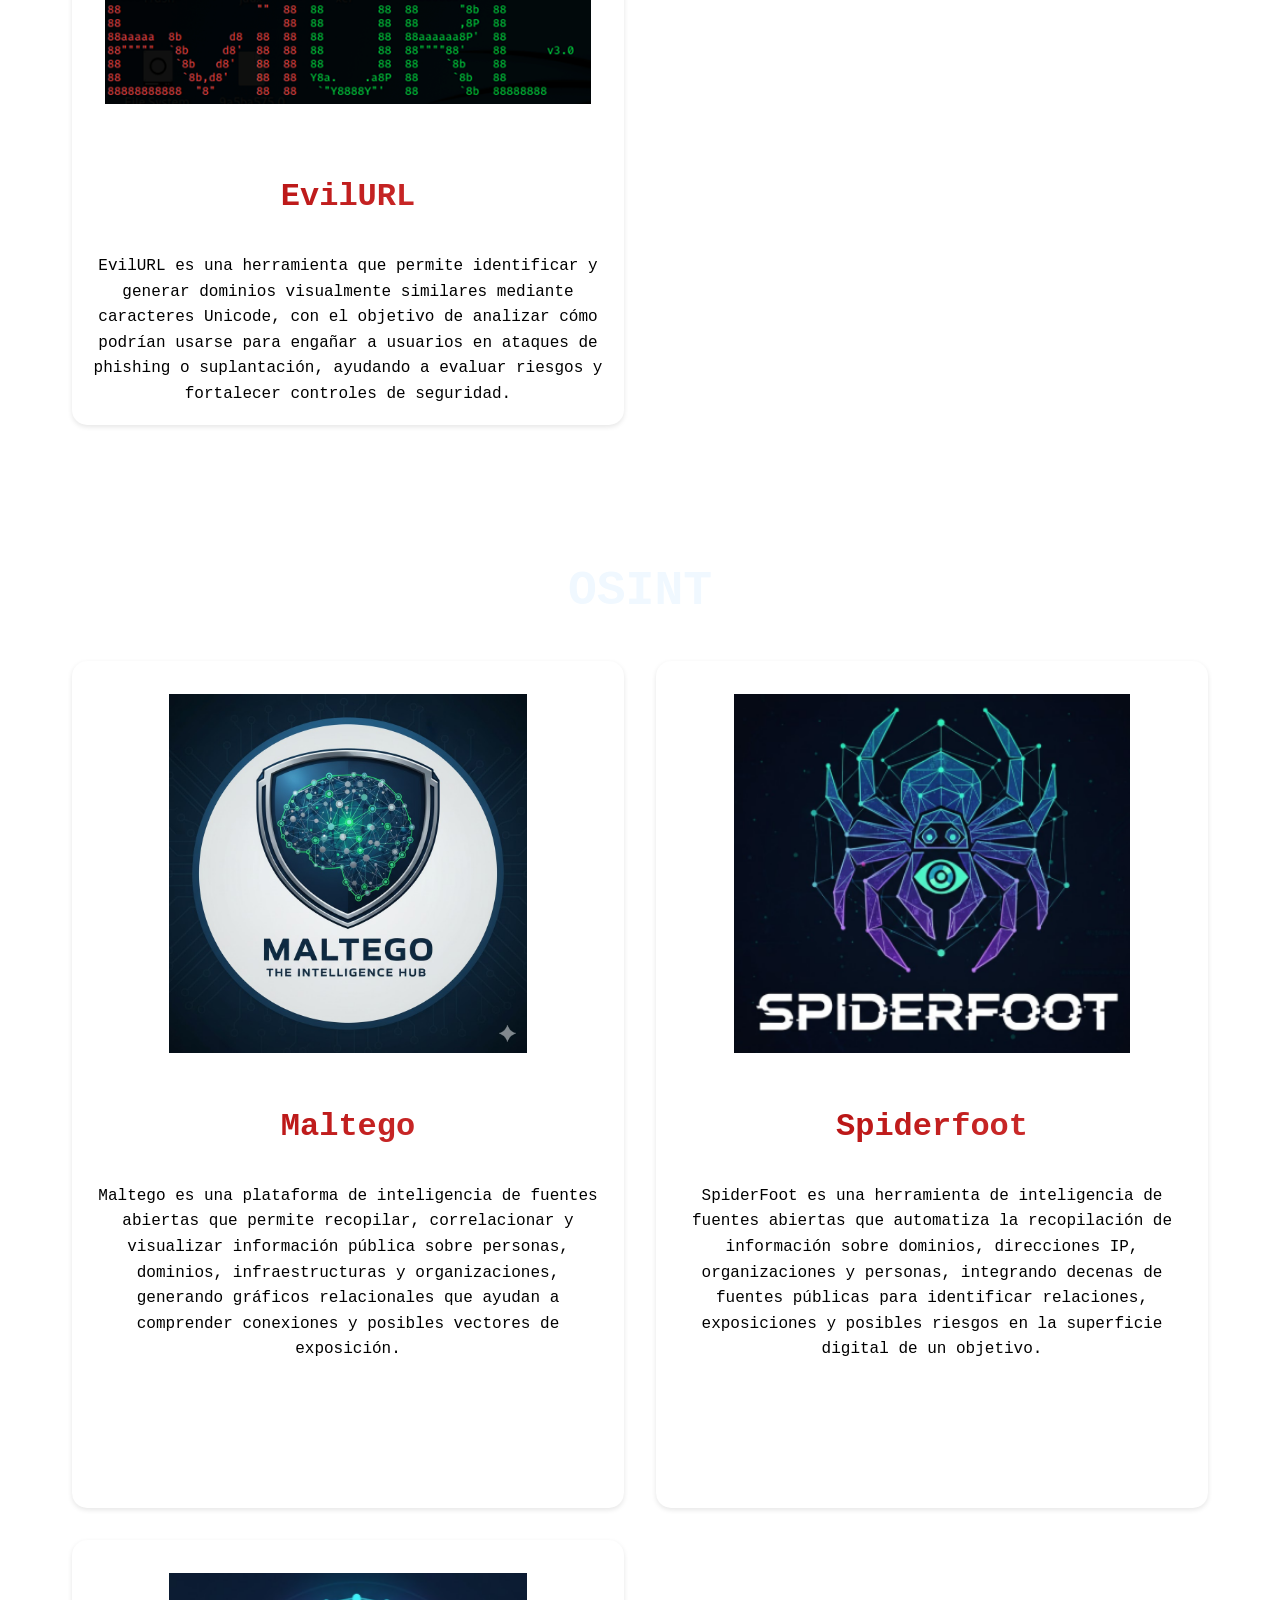
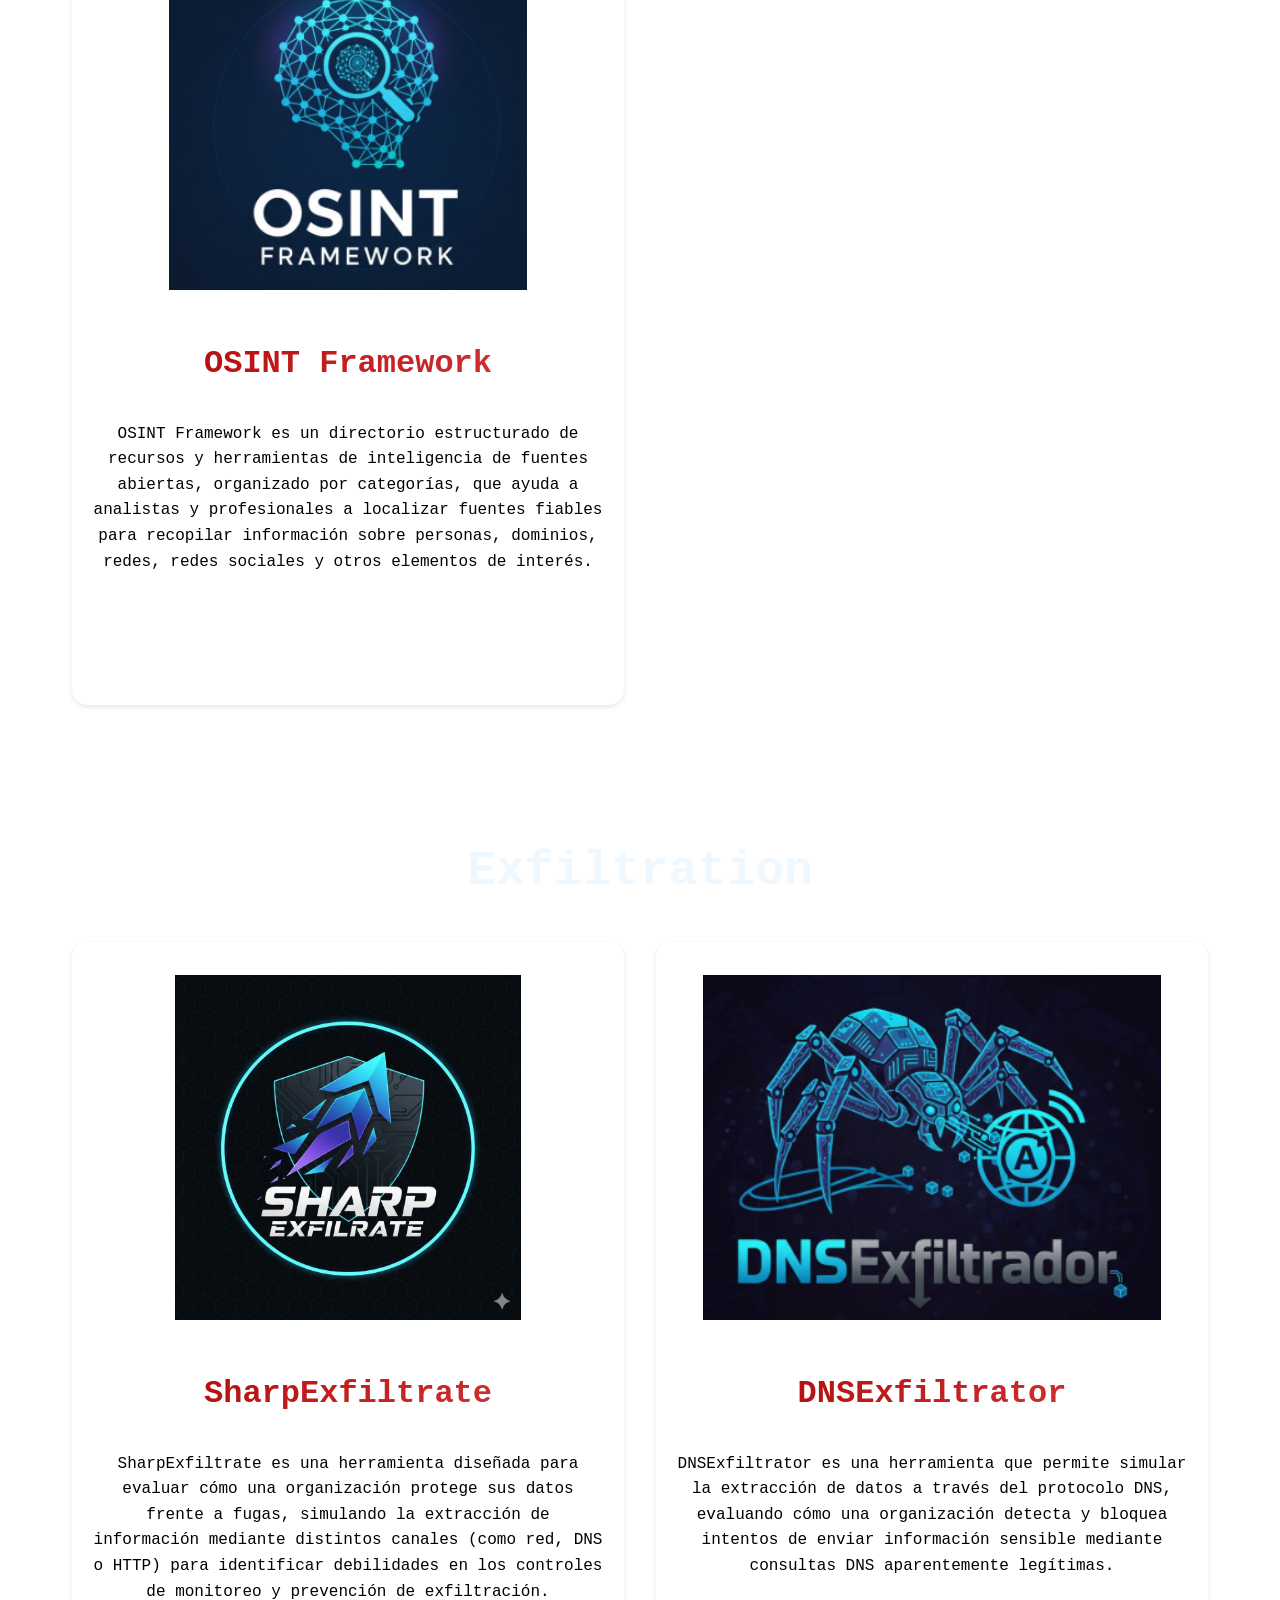
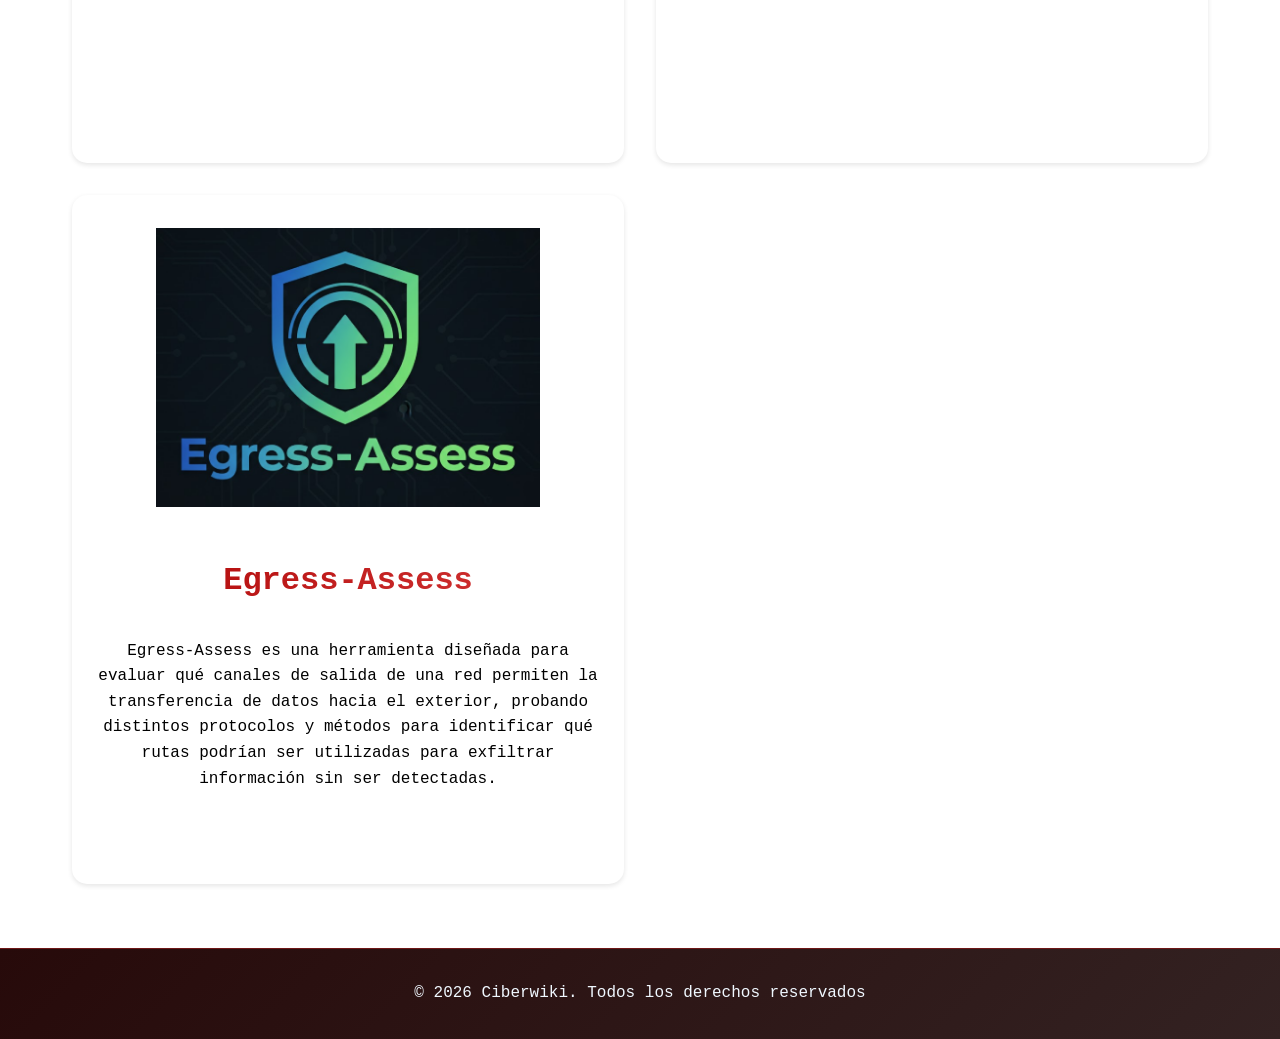
<file: indice_redteam/index.html>
<!DOCTYPE html>
<html lang="es">
<head>
    <meta charset="UTF-8">
    <meta name="viewport" content="width=device-width, initial-scale=1.0">
    <meta name="description" content="En el panorama digital actual, no basta con construir muros; hay que saber cómo derribarlos. Nuestra plataforma ofrece una suite de herramientas avanzada que fusiona la agilidad del Red Team con la solidez estratégica del Blue Team.">
    <meta name="keywords" content="Vulnerabilidades,ciberseguridad,defender,atacar,EDR,SIEM,SOC,Pentesting">
    <meta name="author" content="Qi Zhou">
    <meta property="og:description" content="CiberWiki; una libroteca purple, sobre herramientas para apreder como defender y  atacar en las redes de hoy en dia">
    <meta property="og:title" content="CiberWiki; libroteca de herramientas de ciberseguridad">
    <meta property="og:type" content="article">
    <meta property="og:image" content="imagenes/Logo.png">
    <link rel="stylesheet" href="styles.css">
    <title>Red Team</title>
</head>
<body>
    <header>
        <nav>
            <a href="index.html" class="logo">Ciberwiki</a>
            <hr>
            <ul class="navegador">
                <li class="nav"><a href="../index.html">Inicio</a></li>
                <li class="nav"><a href="../indice_purpleteam/index.html">Purple Team</a></li>
                <li class="nav"><a href="../indice_redteam/index.html">Red Team</a></li>
                <li class="nav"><a href="../indice_blueteam/indice2.html">Blue Team</a></li>
                <li class="nav"><a href="../información/index.html">Contacto</a></li>
            </ul>
        </nav>
    </header>

    <main>
        <section id="hero">
            <h1>Bienvenido al mundo de Red Team</h1>
            <p>El Red Team desafía, penetra y evalúa: porque la mejor ofensiva es una estrategia bien ejecutada.</p>
        </section>

        <section id="herramienta">
            <h2>Privilege Escalation</h2>
                <div class="herramienta-grid">
                    <div class="herramienta-card">
                        <img src="/imagenes/redteam/media/image7.png" alt="BloodHound">
                        <h3>BloodHound</h3>
                        <p  class="definicion">BloodHound es una herramienta que analiza entornos de Active Directory para descubrir cómo se relacionan usuarios, equipos y permisos, identificando rutas que podrían permitir a alguien obtener más acceso del previsto dentro de una red.</p>
                    </div>
                    <div class="herramienta-card">
                        <img src="/imagenes/redteam/media/image3.png" alt="BeRoot">
                        <h3>BeRoot</h3>
                        <p class="definicion">BeRoot es una utilidad que analiza sistemas Windows y Linux para detectar configuraciones inseguras, permisos débiles y posibles vías de escalada de privilegios que podrían permitir a un usuario obtener más acceso del esperado.
</p>
                    </div>
                </div>
        </section>
                
            <section id="herramienta">
            <h2>Command and control</h2>
                <div class="herramienta-grid">
                    <div class="herramienta-card">
                        <img src="/imagenes/redteam/media/EMPIRE_PROYECT.webp" alt="Empire Project">
                        <h3>Empire Project</h3>
                        <p  class="definicion">Permite gestionar de forma centralizada agentes desplegados en sistemas remotos, facilitando la ejecución de comandos, la recolección de información y la automatización de tareas dentro de un entorno controlado para análisis y pruebas de seguridad.</p>
                    </div>
                    <div class="herramienta-card">
                        <img src="/imagenes/redteam/media/Pupy.webp" alt="Pupy">
                        <h3>Pupy</h3>
                        <p class="definicion">Pupy es una plataforma multiplataforma que permite controlar sistemas remotos mediante agentes ligeros, facilitando la ejecución de tareas, la gestión de sesiones y la automatización de acciones en distintos sistemas operativos desde una consola centralizada.</p>
                    </div>
                    <div class="herramienta-card">
                        <img src="/imagenes/redteam/media/Cobalt_strike.webp" alt="Cobalt Strike">
                        <h3>Cobalt Strike</h3>
                        <p class="definicion">Permite gestionar y coordinar acciones sobre sistemas remotos mediante un servidor centralizado, facilitando el control de agentes, la ejecución de tareas y la simulación de comportamientos avanzados dentro de un entorno de seguridad controlado.</p>
                    </div>
                </div>
        </section>  

        <section id="herramienta">
            <h2>Reconnaissance</h2>
                <div class="herramienta-grid">
                    <div class="herramienta-card">
                        <img class="go" src="/imagenes/redteam/media/image5.png" alt="Namp">
                        <h3>Namp</h3>
                        <p  class="definicion">Nmap es una herramienta de análisis de red que permite identificar equipos, servicios y puertos abiertos, ofreciendo una visión general del estado y la estructura de una red para apoyar tareas de inventario y evaluación de seguridad.</p>
                    </div>
                    <div class="herramienta-card">
                        <img src="/imagenes/redteam/media/SQLmap.webp" alt="sqlmap">
                        <h3>sqlmap</h3>
                        <p class="definicion">sqlmap es una herramienta automatizada que analiza aplicaciones web para detectar y comprobar vulnerabilidades relacionadas con bases de datos, especialmente aquellas que permiten manipular consultas SQL de forma no prevista.</p>
                    </div>
                    <div class="herramienta-card">
                        <img src="/imagenes/redteam/media/OpenVAS.webp" alt="OpenVAS">
                        <h3>OpenVAS</h3>
                        <p class="definicion">OpenVAS es un escáner de vulnerabilidades que permite identificar fallos de seguridad en sistemas, servicios y aplicaciones durante la fase de reconocimiento. Analiza hosts y redes para detectar configuraciones débiles, software desactualizado y otros riesgos que podrían ser aprovechados por un atacante.</p>
                    </div>
                    <div class="herramienta-card">
                        <img src="/imagenes/redteam/media/Nikto.webp" alt="Nikto">
                        <h3>Nikto</h3>
                        <p class="definicion">Nikto es una herramienta de análisis web que examina servidores HTTP en busca de configuraciones inseguras, versiones obsoletas y vulnerabilidades conocidas, ofreciendo una visión rápida del estado de seguridad de un sitio o servicio web.</p>
                    </div>
                    <div class="herramienta-card">
                        <img src="/imagenes/redteam/media/Shodan.webp" alt="Shodan">
                        <h3>Shodan</h3>
                        <p class="definicion">Shodan es un motor de búsqueda especializado que indexa dispositivos conectados a Internet —como servidores, cámaras, routers o servicios industriales— permitiendo conocer qué tecnologías están expuestas públicamente y cómo están configuradas.</p>
                    </div>
                    <div class="herramienta-card">
                        <img src="/imagenes/redteam/media/Crt.sh.webp" alt="Crt.sh">
                        <h3>Crt.sh</h3>
                        <p class="definicion">crt.sh es un buscador público de certificados digitales que permite consultar certificados TLS/SSL emitidos para un dominio, ayudando a identificar subdominios, configuraciones expuestas y cambios en la infraestructura de una organización.</p>
                    </div>
                    <div class="herramienta-card">
                        <img src="/imagenes/redteam/media/RustScan.webp" alt="RustScan">
                        <h3>RustScan</h3>
                        <p class="definicion">RustScan es un escáner de puertos diseñado para ser extremadamente rápido y eficiente, que identifica puertos abiertos en un sistema y puede integrarse con otras herramientas para obtener información más detallada sobre los servicios detectados.</p>
                    </div>
                    <div class="herramienta-card">
                        <img src="/imagenes/redteam/media/Amass.webp" alt="Amass">
                        <h3>Amass</h3>
                        <p class="definicion">Amass es una herramienta de reconocimiento que recopila y correlaciona información pública para identificar subdominios, direcciones IP, relaciones de infraestructura y otros elementos expuestos de una organización, ayudando a comprender su superficie externa en Internet.</p>
                    </div>
                </div>
        </section>

        <section id="herramienta">
            <h2>Credential Dumping</h2>
                <div class="herramienta-grid">
                    <div class="herramienta-card">
                        <img src="/imagenes/redteam/media/image15.png" alt="Mimikatz">
                        <h3>Mimikatz</h3>
                        <p  class="definicion">Mimikatz es una herramienta que permite analizar cómo un sistema Windows gestiona credenciales en memoria, pudiendo mostrar contraseñas, hashes o tokens almacenados de forma insegura para ayudar a identificar fallos en la protección de autenticación.</p>
                    </div>
                    <div class="herramienta-card">
                        <img src="/imagenes/redteam/media/dumpert.webp" alt="Dumpert">
                        <h3>Dumpert</h3>
                        <p class="definicion">Dumpert es una utilidad que permite analizar cómo un sistema Windows gestiona credenciales en memoria, utilizando técnicas diseñadas para extraer información sensible de forma más sigilosa y con menos interferencias de mecanismos de protección del sistema.</p>
                    </div>
                    <div class="herramienta-card">
                        <img src="/imagenes/redteam/media/LaZagne.webp" alt="LaZagne">
                        <h3>LaZagne</h3>
                        <p class="definicion">LaZagne es una utilidad que analiza un sistema para identificar credenciales almacenadas de forma insegura en aplicaciones locales, navegadores, gestores de contraseñas y otros programas, con el fin de evaluar cómo se protegen los datos de autenticación.</p>
                    </div>
                    <div class="herramienta-card">
                        <img src="/imagenes/redteam/media/FORKATZ.webp" alt="forkatz">
                        <h3>Forkatz</h3>
                        <p class="definicion">Forkatz es una herramienta diseñada para analizar cómo Windows gestiona credenciales en memoria, aprovechando técnicas similares a las de Mimikatz para identificar contraseñas, hashes o tokens que puedan estar expuestos debido a configuraciones o mecanismos de protección insuficientes.</p>
                    </div>
                    <div class="herramienta-card">
                        <img src="/imagenes/redteam/media/pypykatz.webp" alt="Pypykatz">
                        <h3>Pypykatz</h3>
                        <p class="definicion">Pypykatz es una herramienta escrita en Python que permite analizar cómo Windows gestiona credenciales en memoria, interpretando estructuras internas del sistema para identificar contraseñas, hashes o tokens que puedan estar expuestos debido a configuraciones o protecciones insuficientes.</p>
                    </div>
                    <div class="herramienta-card">
                        <img src="/imagenes/redteam/media/Nanodump.webp" alt="nanodump">
                        <h3>Nanodump</h3>
                        <p class="definicion">Nanodump es una herramienta diseñada para analizar cómo Windows gestiona credenciales en memoria, creando volcados del proceso LSASS de forma controlada y con técnicas que buscan minimizar la detección, con el fin de evaluar la exposición de información sensible en sistemas Windows.</p>
                    </div>
                </div>
        </section>
        <section id="herramienta">
            <h2>Phishing</h2>
                <div class="herramienta-grid">
                    <div class="herramienta-card">
                        <img src="/imagenes/redteam/media/image13.png" alt="Gophish">
                        <h3>Gophish</h3>
                        <p  class="definicion">Gophish es una plataforma diseñada para crear y gestionar campañas de simulación de phishing en entornos controlados, permitiendo evaluar cómo responden los usuarios ante correos engañosos y ayudando a mejorar la concienciación y las prácticas de seguridad dentro de una organización.</p>
                    </div>
                    <div class="herramienta-card">
                        <img src="/imagenes/redteam/media/King_Phisher.webp" alt="King Phisher">
                        <h3>King Phisher</h3>
                        <p class="definicion">King Phisher es una plataforma diseñada para ejecutar campañas de simulación de phishing de forma controlada, permitiendo crear correos personalizados, gestionar escenarios realistas y medir cómo responden los usuarios para mejorar la concienciación y las prácticas de seguridad en una organización.</p>
                    </div>
                    <div class="herramienta-card">
                        <img src="/imagenes/redteam/media/EvilURL.webp" alt="EvilURL">
                        <h3>EvilURL</h3>
                        <p class="definicion">EvilURL es una herramienta que permite identificar y generar dominios visualmente similares mediante caracteres Unicode, con el objetivo de analizar cómo podrían usarse para engañar a usuarios en ataques de phishing o suplantación, ayudando a evaluar riesgos y fortalecer controles de seguridad.</p>
                    </div>
                </div>
        </section>

        <section id="herramienta">
            <h2>OSINT</h2>
                <div class="herramienta-grid">
                    <div class="herramienta-card">
                        <img src="/imagenes/redteam/media/image11.png" alt="Maltego">
                        <h3>Maltego</h3>
                        <p  class="definicion">Maltego es una plataforma de inteligencia de fuentes abiertas que permite recopilar, correlacionar y visualizar información pública sobre personas, dominios, infraestructuras y organizaciones, generando gráficos relacionales que ayudan a comprender conexiones y posibles vectores de exposición.</p>
                    </div>
                    <div class="herramienta-card">
                        <img src="/imagenes/redteam/media/Spiderfoot.webp" alt="Spiderfoot">
                        <h3>Spiderfoot</h3>
                        <p class="definicion">SpiderFoot es una herramienta de inteligencia de fuentes abiertas que automatiza la recopilación de información sobre dominios, direcciones IP, organizaciones y personas, integrando decenas de fuentes públicas para identificar relaciones, exposiciones y posibles riesgos en la superficie digital de un objetivo.</p>
                    </div>
                    <div class="herramienta-card">
                        <img src="/imagenes/redteam/media/OSINT_Framework.webp" alt="OSINT Framework">
                        <h3>OSINT Framework</h3>
                        <p class="definicion">OSINT Framework es un directorio estructurado de recursos y herramientas de inteligencia de fuentes abiertas, organizado por categorías, que ayuda a analistas y profesionales a localizar fuentes fiables para recopilar información sobre personas, dominios, redes, redes sociales y otros elementos de interés. </p>
                    </div>
                </div>
        </section>

        <section id="herramienta">
            <h2>Exfiltration</h2>
                <div class="herramienta-grid">
                    <div class="herramienta-card">
                        <img src="/imagenes/redteam/media/image4.png" alt="SharpExfiltrate">
                        <h3>SharpExfiltrate</h3>
                        <p  class="definicion">SharpExfiltrate es una herramienta diseñada para evaluar cómo una organización protege sus datos frente a fugas, simulando la extracción de información mediante distintos canales (como red, DNS o HTTP) para identificar debilidades en los controles de monitoreo y prevención de exfiltración.</p>
                    </div>
                    <div class="herramienta-card">
                        <img src="/imagenes/redteam/media/DNSExfiltrador.webp" alt="DNSExfiltrator">
                        <h3>DNSExfiltrator</h3>
                        <p class="definicion">DNSExfiltrator es una herramienta que permite simular la extracción de datos a través del protocolo DNS, evaluando cómo una organización detecta y bloquea intentos de enviar información sensible mediante consultas DNS aparentemente legítimas.</p>
                    </div>
                    <div class="herramienta-card">
                        <img src="/imagenes/redteam/media/Egress-Assess.webp" alt="Egress-Assess">
                        <h3>Egress-Assess</h3>
                        <p class="definicion">Egress-Assess es una herramienta diseñada para evaluar qué canales de salida de una red permiten la transferencia de datos hacia el exterior, probando distintos protocolos y métodos para identificar qué rutas podrían ser utilizadas para exfiltrar información sin ser detectadas.</p>
                    </div>
                </div>
        </section>
  </main>  
        <footer>
            <p>&copy; 2026 Ciberwiki. Todos los derechos reservados</p>
        </footer>
</body>
</html>
</file>
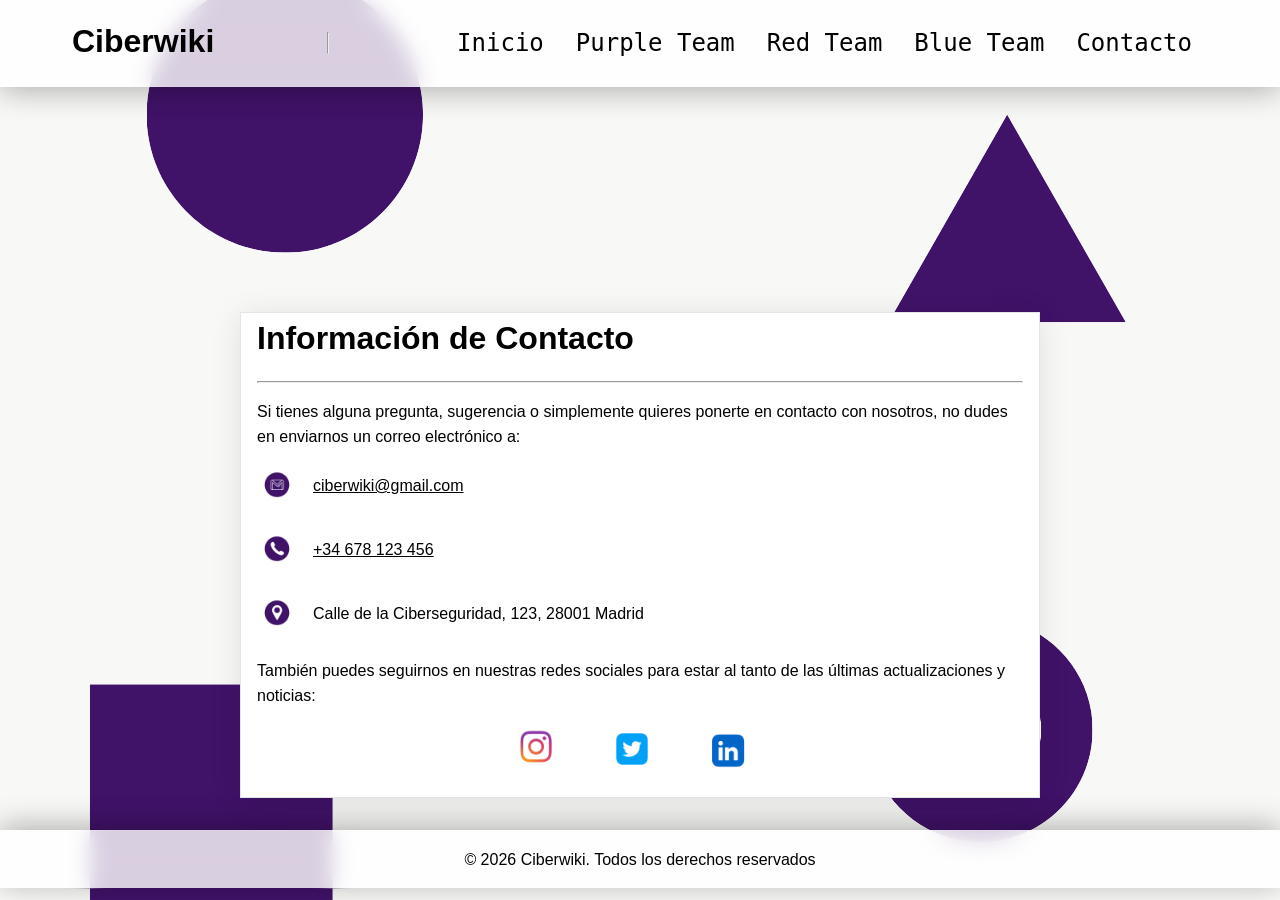
<file: información/index.html>
<!DOCTYPE html>
<html lang="es">
<head>
    <meta charset="UTF-8">
    <meta name="viewport" content="width=device-width, initial-scale=1.0">
    <meta name="description" content="En el panorama digital actual, no basta con construir muros; hay que saber cómo derribarlos. Nuestra plataforma ofrece una suite de herramientas avanzada que fusiona la agilidad del Red Team con la solidez estratégica del Blue Team. Contacta con nosotros para descubrir cómo podemos ayudarte a fortalecer tu ciberseguridad, anticipar amenazas y proteger tus activos digitales de manera proactiva.">
    <meta name="keywords" content="Vulnerabilidades,ciberseguridad,defender,atacar,EDR,SIEM,SOC,Pentesting,contacto">
    <meta name="author" content="Qi Zhou">
    <meta property="og:description" content="CiberWiki; una libroteca purple, sobre herramientas para apreder como defender y  atacar en las redes de hoy en dia. Contarta con nosotros para cualquier duda o sugerencia.">
    <meta property="og:title" content="CiberWiki; libroteca de herramientas de ciberseguridad">
    <meta property="og:type" content="article">
    <meta property="og:image" content="imagenes/Logo.png">
    <link rel="stylesheet" href="stylesheets.css">
    <title>Contacto CiberWiki</title>
</head>
<body>
    <header>
        <nav>
            <a href="../index.html" class="logo">Ciberwiki</a>
            <hr>
            <ul class="navegador">
                <li class="nav"><a href="../index.html">Inicio</a></li>
                <li class="nav"><a href="../indice_purpleteam/index.html">Purple Team</a></li>
                <li class="nav"><a href="../indice_redteam/index.html">Red Team</a></li>
                <li class="nav"><a href="../indice_blueteam/indice2.html">Blue Team</a></li>
                <li class="nav"><a href="index.html">Contacto</a></li>
            </ul>
        </nav>
    </header>
        <div class="contenido">
            <h1>Información de Contacto</h1>
            <hr>
                <p>Si tienes alguna pregunta, sugerencia o simplemente quieres ponerte en contacto con nosotros, no dudes en enviarnos un correo electrónico a:</p>

                <section class="contacto">
                    <div class="gmail">
                        <img src="../imagenes/iconos/8.png" alt="Correo electrónico" class="icono">
                        <p><a href="mailto:ciberwiki@gmail.com">ciberwiki@gmail.com</a></p>
                    </div>
                    <div class="telefono">
                        <img src="../imagenes/iconos/9.png" alt="Teléfono" class="icono">
                        <p><a href="tel:+34678123456">+34 678 123 456</a></p>
                    </div>
                    <div class="direccion">
                        <img src="../imagenes/iconos/7.png" alt="Dirección" class="icono">
                        <p>Calle de la Ciberseguridad, 123, 28001 Madrid</p>
                    </div>
                    <p>También puedes seguirnos en nuestras redes sociales para estar al tanto de las últimas actualizaciones y noticias:</p>
                </section>
                <div class="sociales">
                    <a href="https://www.instagram.com/ciberwiki" target="_blank"><img src="../imagenes/iconos/10.png" alt="Instagram" class="icono"></a>
                    <a href="https://www.twitter.com/ciberwiki" target="_blank"><img src="../imagenes/iconos/11.png" alt="Twitter" class="icono"></a>
                    <a href="www.linkedin.com/in/ciberwiki-9b94073b9" target="_blank"><img src="../imagenes/iconos/12.png" alt="LinkedIn" class="icono"></a>
                </div>
        </div>
      <footer><p>&copy; 2026 Ciberwiki. Todos los derechos reservados</p></footer>
</body>
</html>
</file>
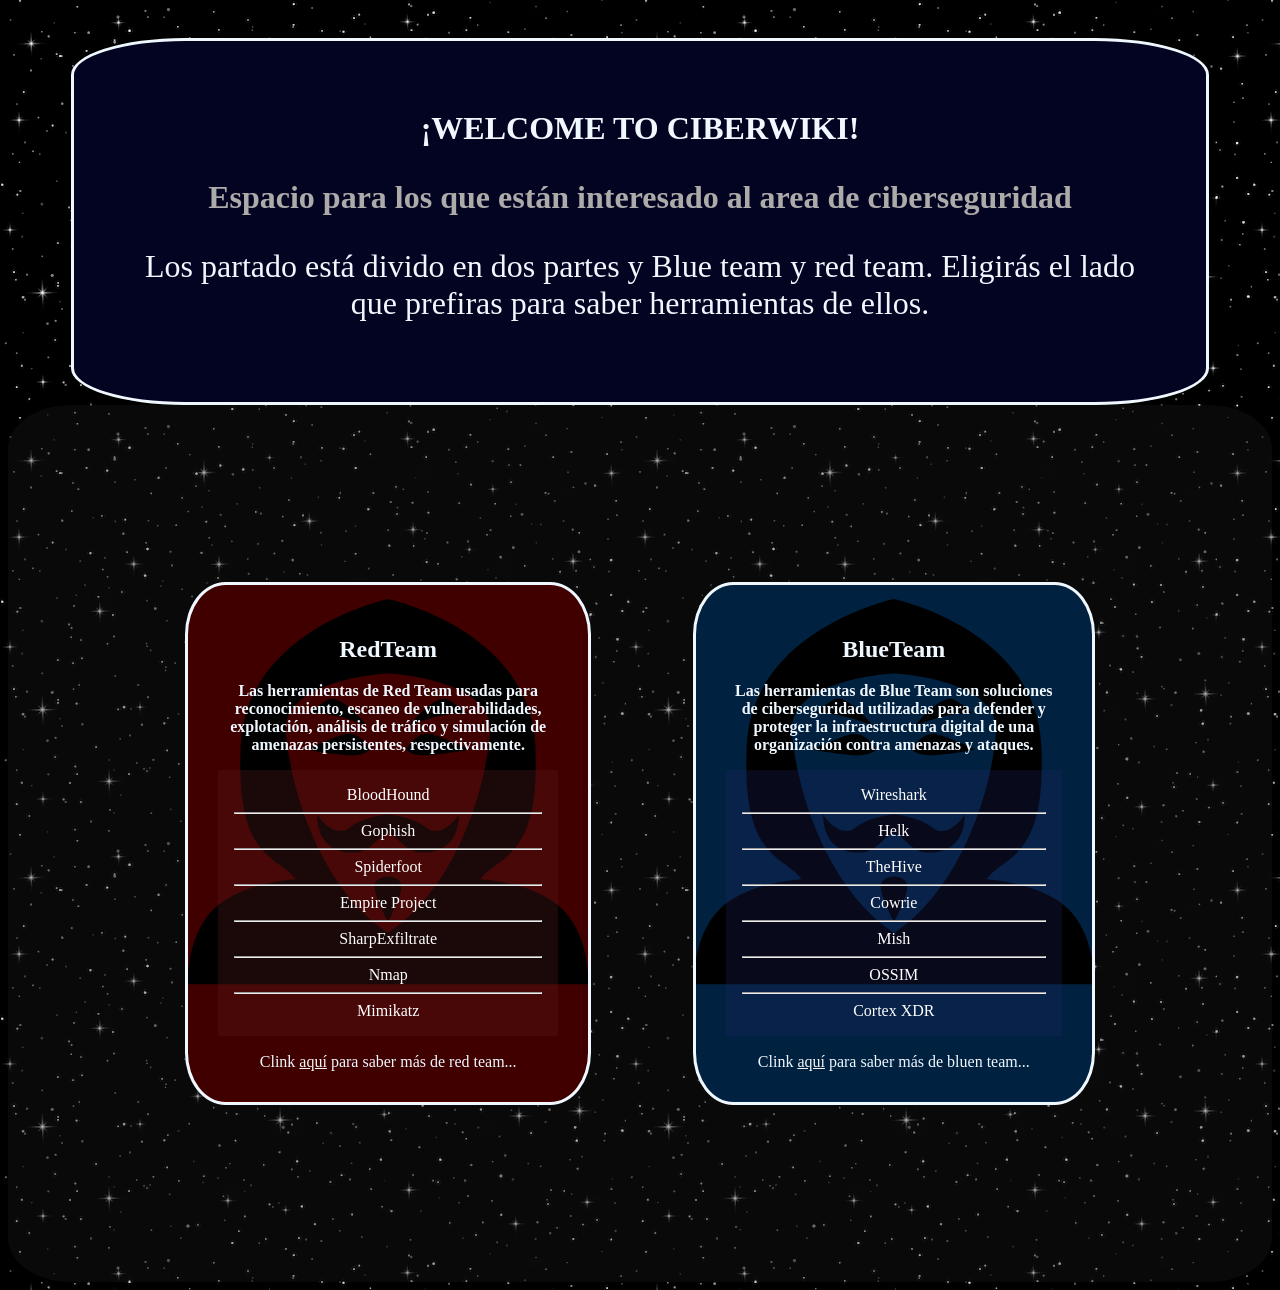
<file: pagina_principal/esqueleto.html>
<!DOCTYPE html>
<html lang="es">
    <head>
        <title>ciberwiki</title>
        <link rel="stylesheet" href="stylesheet.css">
    </head>
    <body >
        <div class="titulo">
        <h1>¡WELCOME TO CIBERWIKI!</h1>
        <h3>Espacio para los que están interesado al area de ciberseguridad</h3>
        <p>Los partado está divido en dos partes y Blue team y red team. Eligirás el lado que prefiras para saber herramientas de ellos.</p>
    </div>
    
    <div class="esquema">
        <div class="descripcion"> 
            <h2 class="rojo_introduccion">RedTeam</h2>
            <p class="texto"><b>Las herramientas de Red Team usadas para reconocimiento, escaneo de vulnerabilidades, explotación, análisis de tráfico y simulación de amenazas persistentes, respectivamente.</b></p>

        <div class="lista">
            <li>BloodHound</li>
            <hr>
            <li>Gophish</li><hr>
            <li>Spiderfoot</li><hr>
            <li>Empire Project</li><hr>
            <li>SharpExfiltrate</li><hr>
            <li>Nmap</li><hr>
            <li>Mimikatz</li>
        </div>
        <div class="link">
            Clink <a class="link_red" href="../indice_redteam/index.html
            ">aquí</a> para saber más de red team...
        </div>
    </div>
        
        <div class="descripcion"> 
        <h2 class="azul_introduccion">BlueTeam</h2>
        <p ><b>Las herramientas de Blue Team son soluciones de ciberseguridad utilizadas para defender y proteger la infraestructura digital de una organización contra amenazas y ataques.</b></p>
        <div class="lista2">
            <li>Wireshark</li><hr>
            <li>Helk</li><hr>
            <li>TheHive</li><hr>
            <li>Cowrie</li><hr>
            <li>Mish</li><hr>
            <li>OSSIM</li><hr>
            <li>Cortex XDR</li>
        </div>
        <div class="link">
            Clink <a id="link_blue" href="../indice_blueteam/indice2.html" >aquí</a> para saber más de bluen team...
        </div>
        </div>
    </div>

    </body>
</html>
</file>
<file: styleshet.css>
* {
    margin: 0;
    padding: 0;
    box-sizing: border-box;
    font-family:'Gill Sans', 'Gill Sans MT', Calibri, 'Trebuchet MS', sans-serif;
}
hr {
    margin: 1rem 0;
}
html {
    scroll-behavior: smooth;
}

body {
    line-height: 1.6;
    background: rgba(255, 255, 255, 0.8);
}

header {
    background: rgba(255, 255, 255, 0.8);
    backdrop-filter: blur(10px);
    -webkit-backdrop-filter: blur(10px);
    box-shadow: 0 4px 30px rgba(0, 0, 0, 0.3);
    position: sticky;
    top: 0;
    z-index: 1000;
    border-bottom: 1px solid rgba(255, 255, 255, 0.1);
}

nav {
    display: flex;
    justify-content: space-between;
    padding: 1rem 2rem;
    max-width: 1200px;
    margin: 0 auto;
}

.nav {
    padding: 0.5rem 1rem;
    border-radius: 8px;
    transition: all 0.3s ease;
}
.nav a {
    font-family: "Anonymous Pro", monospace;
}

.nav:hover {
    background: rgba(101, 101, 255, 0.1);
    transform: translateY(-2px);
    box-shadow: 0 4px 12px rgba(62, 48, 142, 0.2);
}

.logo {
    font-size: 2rem;
    font-weight: bold;
    color: rgb(0, 0, 0);
    text-decoration: none;
    transition: all 0.3s ease;
}

.logo:hover {
    color: rgb(119, 0, 255);
    transform: scale(1.05);
}

.navegador {
    display: flex;
    list-style: none;
}

.navegador a {
    text-decoration: none;
    color: rgb(0, 0, 0);
    font-size: 1.5rem;
    transition: all 0.3s ease;
    position: relative;
}

.navegador a::after {
    content: "";
    position: absolute;
    bottom: -5px;
    left: 0;
    width: 0;
    height: 2px;
    background: linear-gradient(90deg, rgb(102, 0, 255), #7a5cff);
    transition: width 0.3s ease;
}

.navegador a:hover::after {
    width: 100%;
}

.navegador a:hover {
    color: rgb(102, 0, 255);
}
#portada {
    background: url("imagenes/inicio/fondo_header.avif") no-repeat center center/cover;
    height: 100vh;
    display: flex;
    flex-direction: column;
    justify-content: center;
    align-items: center;
    color: white;
    text-shadow: 0 5px 10px rgba(0, 0, 0, 0.682);
    font-size: 2rem;
}

#introduccion_morado {
    display: grid;
    grid-template-columns: 1fr 1fr;
    padding: 8rem 0;
    z-index: -1;

}

#introduccion_morado img {
    border-radius: 50px;
    border: 5px solid rgba(255, 255, 255, 0.8);
}
.morado {
    background: rgba(128, 0, 128, 0.1);
    padding: 2rem;
    border-radius: 8px;
    margin: 2rem auto;
    max-width: 800px;
    text-align: center;
    color: rgb(128, 0, 128);
    box-shadow: 8px 8px 12px rgba(128, 0, 128, 0.2);
    margin: 0 10vw;
    align-content: center;
    transition: all 0.3s ease;
}
.morado:hover {
    background: rgba(194, 148, 194, 0.2);
    box-shadow: 12px 12px 16px rgba(128, 0, 128, 0.3);
    transform: translateY(-5px);
    transform: scale(1.05);
}
#carta {
    display: grid;
    grid-template-columns: 1fr 1fr;
    padding-bottom: 4rem ;
}
 #carta_titulo {
    color: black;
    text-align: center;
    margin-bottom: 5rem;
}
.crd-1 {
    margin: 2rem;
    padding: 2rem;
    border-radius: 8px;
    margin: 2rem auto;
    max-width: 800px;
    text-align: center;
    list-style: none;
    transition: all 0.3s ease;
}
.crd-1:first-child {
    background: rgba(117, 117, 117, 0.044);
    box-shadow: 8px 8px 12px rgba(255, 0, 0, 0.2);

    margin: 0 3rem;
}

.crd-1:last-child {
    background: rgba(117, 117, 117, 0.044);
    box-shadow: 8px 8px 12px rgba(0, 34, 255, 0.2);
    margin: 0 3rem;
}
.crd-1:first-child h3{
    color: rgb(255, 0, 0);
    font-size: 1.8rem;
}
.crd-1:last-child h3{
    color: rgb(0, 0, 255);
    font-size: 1.8rem;
}
.crd-1 p {
    color: rgb(0, 0, 0);
    font-size: 1.2rem;
}
.crd-1 li {
    margin: 0.5rem 0;
    padding: auto;
}
.crd-1 img {
    width: 100%;
    border-radius: 8px;
    height: 450px;
    margin-top: 1rem;
}
.crd-1:first-child:hover {
    transform: translateY(-5px);
    box-shadow: 12px 12px 16px rgba(255, 20, 20, 0.432);
}
.crd-1:last-child:hover {
    transform: translateY(-5px);
    box-shadow: 12px 12px 16px rgba(20, 87, 255, 0.432);
}
footer {
    background: rgba(255, 255, 255, 0.8);
    backdrop-filter: blur(10px);
    -webkit-backdrop-filter: blur(10px);
    box-shadow: 0 -4px 30px rgba(0, 0, 0, 0.3);
    text-align: center;
    padding: 1rem;
    border-top: 1px solid rgba(255, 255, 255, 0.1);
    margin-top: 2rem;
}
#introduccion_morado {
        @media (width < 1200px)  {
                grid-template-columns: 1fr;
            }
        justify-items: center;
    }
#carta {
        @media (width < 1200px)  {
                grid-template-columns: 1fr;
            }
        justify-items: center;
    }
#carta {
    ul {
      list-style: none;
      padding: 0.5;
      margin: 2rem;
      background-color: rgba(222, 222, 222, 0.171);
    }

    li {
      background: rgba(255,255,255,0.1);
      margin: 6px 0;
      padding: 8px;
      border-radius: 8px;
    }

    li:hover {
      background: rgba(255,255,255,0.2);
      cursor: pointer;
    }
}
@media screen and (max-width: 1500px) {
    .introduccion {
        align-items: center;
        padding:2rem;
    }
    #introduccion_morado img {
        margin: 1rem 0 0 2rem;
    }
    .morado {
        margin: 1rem 2rem;
    }
    #carta {
        grid-template-columns: 1fr;
        gap: 2rem;
    }
    hr {
    margin: 1rem 0;
    color: black;
}
}
@media screen and (max-width: 800px) {
      header {
        position: relative;
    }
    nav {
        flex-direction: column;
        text-align: center;
    }
    .nav{
        padding: 0;
    }
    .navegador {
        flex-direction: column;
        text-align: center;
        gap: 1rem;
    }
    .introduccion {
        font-size: 1.4rem;
    }
    #introduccion_morado img{
        display: none;
    }
    .morado {
        max-width: 20rem;
    }
    #carta_titulo {
        font-size: 1.8rem;
    }
    .crd-1 img {
        height: auto;
    }
    .crd-1 p, li{
        font-size: 1rem;
    }
    footer {
        font-size: 0.8rem;
    }
    
}
</file>
<file: indice_purpleteam/stylesheet.css>
* {
    margin: 0;
    padding: 0;
    box-sizing: border-box;
    font-family: "Anonymous Pro", monospace;
}
html {
  scroll-behavior: smooth;
}
hr {
    margin: 1rem 0;
}
body {
  line-height: 1.6;
  background: linear-gradient(135deg, #0a0e27 0%, #1a1f3a 50%, #0f1419 100%);
  background-attachment: fixed;
  color: #ececf1;
}
header {
  backdrop-filter: blur(10px);
  -webkit-backdrop-filter: blur(10px);
  box-shadow: 0 4px 30px rgba(0, 0, 0, 0.3);
  background: rgba(1, 3, 10, 0.8);
  position: sticky;
  top: 0;
  z-index: 1000;
  border-bottom: 1px solid rgba(255, 255, 255, 0.1);
}
nav{
  display: flex;
  justify-content: space-between;
  padding: 1rem 2rem;
  max-width: 1200px;
  margin: 0 auto;
}
.nav {
  padding: 0.5rem 1rem;
  border-radius: 8px;
  transition: all 0.3s ease;
}
.nav a {
    font-family: "Anonymous Pro", monospace;
}
.nav:hover {
    background: rgba(64, 0, 255, 0.1);
    transform: translateY(-2px);
    box-shadow: 0 4px 12px rgba(34, 0, 188, 0.2);
}
.logo {
    font-size: 2rem;
    font-weight: bold;
    color: aliceblue;
    text-decoration: none;
    transition: all 0.3s ease;
}
.logo:hover {
    color: rgb(119, 0, 255);
    transform: scale(1.05);
}

.navegador {
  display: flex;
  list-style: none;
}
.navegador a {
    text-decoration: none;
    color: aliceblue;
    font-size: 1.5rem;
    transition: all 0.3s ease;
    position: relative;
}
.navegador a::after {
    content: "";
    position: absolute;
    bottom: -5px;
    left: 0;
    width: 0;
    height: 2px;
    background: linear-gradient(90deg, rgb(76, 39, 151), #25198e);
    transition: width 0.3s ease;
}

.navegador a:hover::after {
    width: 100%;
}

.navegador a:hover {
    color: rgb(132, 0, 255);
}
.hero {
    height: 100vh;
    display: flex;
    flex-direction: column;
    justify-content: center;
    align-items: center;
    color: white;
    text-shadow: 0 5px 10px rgba(0, 0, 0, 0.682);
    font-size: 2rem;
   background: linear-gradient(rgb(0, 0, 0, 0.5), rgb(0, 0, 0, 0.5)), url(../imagenes/pupple/fondo-pupple.avif) center/cover no-repeat;
}
 

 
 
.hero p {
  font-size: 1rem;
  color: var(--text-dim);
  max-width: 600px;
  line-height: 1.7;
}
 
.legend {
  max-width: 1200px;
  margin: 0 auto;
  padding: 1rem 1.5rem;
  display: flex;
  gap: 2rem;
  font-size: 0.5rem;
  border-bottom: 1px solid var(--border);
}
 
.legend-item {
  display: flex;
  align-items: center;
  gap: 7px;
  font-family: var(--mono);
  font-size: 10px;
  font-weight: 500;
  letter-spacing: 0.06em;
  color: var(--text-dim);
}
 
.legend-dot {
  width: 6px;
  height: 6px;
  border-radius: 50%;
  flex-shrink: 0;
}
.legend-item a :first-child{
  color: red;
}
.legend-item a :nth-child(2) {
  color: blue;
}
.legend-item a :last-child {
  color: purple;
}
 
.table-wrapper {
  max-width: 1200px;
  margin: 0 auto;
  padding: 2rem 1.5rem 4rem;
}
 
.section-header {
  display: flex;
  align-items: baseline;
  gap: 10px;
  padding: 1.2rem 0 0.8rem;
  border-bottom: 1px solid var(--border);
  margin-bottom: 0;
}
 
.section-icon {
  font-size: 14px;
  line-height: 1;
}
 
.section-header h2 {
  font-family: var(--sans);
  font-size: 13px;
  font-weight: 600;
  letter-spacing: 0.04em;
  color: #ececf1;
}
 
.section-header span:last-child {
  font-family: var(--mono);
  font-size: 10px;
  color: var(--text-muted);
  letter-spacing: 0.08em;
  margin-left: auto;
}
 
.pt-grid {
  display: grid;
  grid-template-columns: repeat(3, 1fr);
  border-left: 1px solid var(--border);
}
 .pt-cell {
    border: solid 1px ;
 }
.section .pt-cell {
    background-color:#1f2444;
}

.col-header {
  padding: 10px 16px;
  font-family: var(--mono);
  font-size: 9px;
  font-weight: 600;
  letter-spacing: 0.14em;
  text-transform: uppercase;
  border-right: 1px solid var(--border);
  border-bottom: 1px solid var(--border);
  display: flex;
  align-items: center;
  gap: 6px;
}
 
.col-header.attack  { color: var(--red);  background: var(--red-bg); }
.col-header.defense { color: var(--blue); background: var(--blue-bg); }
.col-header.conseq  { color: var(--purp); background: var(--purp-bg); }
 
.col-icon { font-size: 12px; }
 
/* Cells */
.pt-cell {
  padding: 18px 16px;
  font-size: 13px;
  line-height: 1.6;
  border-right: 1px solid var(--border);
  border-bottom: 1px solid var(--border);
  vertical-align: top;
  display: flex;
  flex-direction: column;
  gap: 6px;
  transition: background 0.12s;
}
 
.pt-cell:hover {
  background: var(--surface-2);
}
 
.pt-cell.attack  { border-left: 2px solid transparent; }
.pt-cell.defense { border-left: 2px solid transparent; }
.pt-cell.conseq  { border-left: 2px solid transparent; }
 
 
.pt-cell strong {
  font-family: var(--sans);
  font-size: 12px;
  font-weight: 600;
  color: #d0d0d8;
  display: block;
  margin-bottom: 2px;
}
 
.pt-cell code {
  font-family: var(--mono);
  font-size: 11px;
  background: var(--surface-2);
  border: 1px solid var(--border-2);
  padding: 1px 5px;
  border-radius: 2px;
  color: #a8a8b8;
}
 
/* ── Tags ──────────────────────────────────────────────────── */
.tag {
  font-family: var(--mono);
  font-size: 9px;
  font-weight: 600;
  letter-spacing: 0.12em;
  text-transform: uppercase;
  padding: 2px 7px;
  border-radius: 2px;
  display: inline-block;
  width: fit-content;
}
 
.tag-red  { color: var(--red);  background: var(--red-bg);  border: 1px solid rgba(224,82,82,0.2); }
.tag-blue { color: var(--blue); background: var(--blue-bg); border: 1px solid rgba(74,144,217,0.2); }
.tag-purp { color: var(--purp); background: var(--purp-bg); border: 1px solid rgba(155,109,255,0.2); }
 
/* ── Severity ──────────────────────────────────────────────── */
.severity {
  font-family: var(--mono);
  font-size: 9px;
  font-weight: 600;
  letter-spacing: 0.1em;
}
 
.sev-critical { color: var(--sev-crit); }
.sev-high     { color: var(--sev-high); }
.sev-medium   { color: var(--sev-med); }
 
/* ── Footer ────────────────────────────────────────────────── */
footer {
    background: linear-gradient(135deg, #0a0e27 0%, rgb(48, 34, 51) 100%);
    color: aliceblue;
    padding: 2rem;
    text-align: center;
    border-top: 1px solid rgba(128, 0, 255, 0.2);
    box-shadow: 0 -4px 20px rgba(0, 0, 0, 0.3);
}
 
/* ── Scrollbar ─────────────────────────────────────────────── */
::-webkit-scrollbar { width: 6px; }
::-webkit-scrollbar-track { background: var(--bg); }
::-webkit-scrollbar-thumb { background: var(--border-2); border-radius: 3px; }
::-webkit-scrollbar-thumb:hover { background: #3a3a4a; }
 
/* ── Responsive ────────────────────────────────────────────── */
@media (max-width: 900px) {
  .pt-grid {
    grid-template-columns: 1fr;
  }
 
}
 
@media (max-width: 600px) {
  .hero { padding: 2.5rem 1rem 2rem; }
  .table-wrapper { padding: 1rem 1rem 3rem; }
  .legend { gap: 1.2rem; flex-wrap: wrap; }
}

@media screen and (max-width: 1024px) {
  header a{
    font-size: small;
  }
        header {
        position: relative;
    }
  .logo {
    font-size: 1.5rem;
    padding: 1rem;
  }
  .hero {
        font-size: 1.4rem;
    }
}

@media screen and (max-width: 820px){
  nav {
    flex-direction: column;
    padding: 1rem;
    text-align: center;
  }
  nav hr{
    margin-bottom: 1rem;
  }
  .navegador {
    flex-direction: column;
    text-align: center;
    gap: 1rem;
  }
  #hero{
    background-size: contain;
    background-repeat: no-repeat;
  }
  #hero p{
    font-size: 1.5rem;
  }
  header {
    position: relative;
  }

}
</file>
<file: indice_redteam/styles.css>
* {
    margin: 0;
    padding: 0;
    box-sizing: border-box;
    font-family: "Anonymous Pro", monospace;
}
html {
  scroll-behavior: smooth;
}
hr {
    margin: 1rem 0;
}
body {
  line-height: 1.6;
  background: linear-gradient(135deg, #270a0a 0%, #3a1a1a 50%, #190f0f 100%);;
  background-attachment: fixed;
}
header {
  backdrop-filter: blur(10px);
  -webkit-backdrop-filter: blur(10px);
  box-shadow: 0 4px 30px rgba(0, 0, 0, 0.3);
  background: rgba(1, 3, 10, 0.8);
  position: sticky;
  top: 0;
  z-index: 1000;
  border-bottom: 1px solid rgba(255, 255, 255, 0.1);
}
nav{
  display: flex;
  justify-content: space-between;
  padding: 1rem 2rem;
  max-width: 1200px;
  margin: 0 auto;
}
.nav {
  padding: 0.5rem 1rem;
  border-radius: 8px;
  transition: all 0.3s ease;
}
.nav a {
    font-family: "Anonymous Pro", monospace;
}
.nav:hover {
    background: rgba(255, 0, 0, 0.1);
    transform: translateY(-2px);
    box-shadow: 0 4px 12px rgba(255, 0, 0, 0.2);
}
.logo {
    font-size: 2rem;
    font-weight: bold;
    color: aliceblue;
    text-decoration: none;
    transition: all 0.3s ease;
}
.logo:hover {
    color: rgb(119, 0, 255);
    transform: scale(1.05);
}

.navegador {
  display: flex;
  list-style: none;
}
.navegador a {
    text-decoration: none;
    color: aliceblue;
    font-size: 1.5rem;
    transition: all 0.3s ease;
    position: relative;
}
.navegador a::after {
    content: "";
    position: absolute;
    bottom: -5px;
    left: 0;
    width: 0;
    height: 2px;
    background: linear-gradient(90deg, rgb(255, 0, 0), #ff0000);
    transition: width 0.3s ease;
}

.navegador a:hover::after {
    width: 100%;
}

.navegador a:hover {
    color: rgb(255, 0, 0);
}

#hero {
  padding-top: 2rem;
  min-height: 100vh;
  background: linear-gradient(rgb(0,0,0,0.5),rgb(0,0,0,0.5)),url(../imagenes/ChatGPT\ Image\ 12\ dic\ 2025\,\ 02_02_39\ p.m..png);
  background-size: cover;
  background-position: flex;
  display: flex;
  flex-direction: column;
  justify-content: center;
  align-items: center;
  text-align: center;
  color: aliceblue;
  padding: 0 1rem;
}
#hero p{
    font-size: 2rem;
  }
#hero h1 {
  font-size: 3rem;
  margin-bottom: 1rem;
  color: rgb(236, 34, 20);
}
a:hover {
  color: rgb(249, 44, 44);
}

#herramienta {
  padding: 4rem 2rem;
  max-width: 1200px;
  margin: 0 auto;
}
#herramienta h2 {
  text-align: center;
  margin-bottom: 2rem;
  font-size: 3rem;
  color: aliceblue;
}
.herramienta-grid {
  display: grid;
  grid-template-columns: repeat(auto-fit,minmax(400px, 1fr));
  gap: 2rem;
}

.herramienta-card {
  background-color: white;
  border-radius: 15px;
  overflow: hidem;
  box-shadow: 0 2px 5px rgb(0, 0, 0,0.1);
  text-align: center;
  display: flex;
  flex-direction: column;
  height: 100%;
  min-height: 500px;
  transition: all 0.4s cubic-bezier(0.175, 0.885, 0.32, 1.275);
  border: 1px solid rgba(255, 255, 255, 0.2);
}
.herramienta-card:hover {
  transform: translateY(-10px);
  box-shadow: 0 15px 50px rgba(255, 0, 0, 0.3);
  border-color: rgba(160, 7, 7, 0.5);
}

.herramienta-card img{
  width: 100%;
  height: 50%;
  object-fit: contain;
  padding:2rem;
  transition: transform 0.4s ease;
  animation: reveal linear both;
}
.herramienta-card:hover img {
    transform: translateY(-5px) scale(1.05);
}

.herramienta-card h3 {
  padding: 1rem;
  padding: 1rem;
  background: linear-gradient(135deg, #a90000 0%, #db3f3f 100%);
    -webkit-background-clip: text;
    -webkit-text-fill-color: transparent;
    background-clip: text;
    font-size: 2rem;
    font-weight: bold;
}

.definicion {
    padding: 1rem;
    text-align: center;
    flex-grow: 1;
    display: -webkit-box;
    -webkit-line-clamp: 8;
    line-clamp: 8;
    -webkit-box-orient: vertical;
}

.herramienta-card button {
  margin: 1rem;
  padding: 0.75rem 1.5rem;
  background: linear-gradient(135deg,#3a1a1a 0%,#a90000 100%);
  cursor: pointer;
  color: aliceblue;
  border-radius: 25px;  
  border: none;
  font-weight: bold;
  transition: all 0.3s ease;
  box-shadow: 0 4px 15px rgba(0, 0, 0, 0.2);
}
.tutorial:hover {
    background: linear-gradient(135deg,#ca5757 0%,#fdcece 100%);
    transform: translateY(-2px) scale(1.020);
    box-shadow: 0 0 20px rgba(144, 0, 0, 0.4);
}

footer {
  background-color: #233;
  color: aliceblue;
  padding: 2rem;
  text-align: center;
  border-top: #6e1616 solid 0.5px;
  background: linear-gradient(135deg, #270a0a 0%, rgb(51, 34, 34) 100%);
}
@media screen and (max-width: 1024px) {
  .herramienta-grid {
    display: grid;
    grid-template-columns: 1fr;
    padding: 2rem;
    justify-items: center;
  }
  .herramienta-card {
    min-height: 600px;
  }
   header a{
    font-size: medium;
  }
  .logo {
    font-size: 1.5rem;
    padding: 1rem;
  }
}

@media screen and (max-width: 820px){
  nav {
    flex-direction: column;
    padding: 1rem;
    text-align: center;
  }
  nav hr{
    margin-bottom: 1rem;
  }
  .navegador {
    flex-direction: column;
    text-align: center;
    gap: 1rem;
  }
  #hero{
    background-size: contain;
    background-repeat: no-repeat;
  }
  #hero p{
    font-size: 1.5rem;
  }
  .herramienta-card img{
  width: 100%;
  max-height: 150px; ;
  height: 100%;
  object-fit: contain;
  align-items: center;
  padding: 0 10%;
  }
  header {
    position: relative;
  }
  #herramienta h2 {
    font-size: 2rem;
  }
  .herramienta-card{
    min-height: 500px;
    position: relative;
    font-size: 10px;
    display: grid;
    align-items: center;
  }
  .herramienta-card h3 {
    font-size: 1.5em;
    padding: 0;
  }
  .herramienta-card p {
    font-size: 10px;
    padding: 0.5rem;

  }
  .tutorial {
    height: 2.5rem;
  }
}
</file>
<file: información/stylesheets.css>
* {
    margin: 0;
    padding: 0;
    box-sizing: border-box;
    font-family:'Gill Sans', 'Gill Sans MT', Calibri, 'Trebuchet MS', sans-serif;
}

html {
    scroll-behavior: smooth;
}

body {
    line-height: 1.6;
    background:white;
    background-attachment: fixed;
    background: url(../imagenes/iconos/mejor.svg) no-repeat center center fixed;
    background-size: cover;
}

header {
    background: rgba(255, 255, 255, 0.8);
    backdrop-filter: blur(10px);
    -webkit-backdrop-filter: blur(10px);
    box-shadow: 0 4px 30px rgba(0, 0, 0, 0.3);
    position: sticky;
    top: 0;
    z-index: 1000;
    border-bottom: 1px solid rgba(255, 255, 255, 0.1);
}
nav {
    display: flex;
    justify-content: space-between;
    padding: 1rem 2rem;
    max-width: 1200px;
    margin: 0 auto;
}
.nav {
    padding: 0.5rem 1rem;
    border-radius: 8px;
    transition: all 0.3s ease;
}
.nav a {
    font-family: "Anonymous Pro", monospace;
}

.nav:hover {
    background: rgba(101, 101, 255, 0.1);
    transform: translateY(-2px);
    box-shadow: 0 4px 12px rgba(62, 48, 142, 0.2);
}

.logo {
    font-size: 2rem;
    font-weight: bold;
    color: rgb(0, 0, 0);
    text-decoration: none;
    transition: all 0.3s ease;
}

.logo:hover {
    color: rgb(119, 0, 255);
    transform: scale(1.05);
}

.navegador {
    display: flex;
    list-style: none;
}

.navegador a {
    text-decoration: none;
    color: rgb(0, 0, 0);
    font-size: 1.5rem;
    transition: all 0.3s ease;
    position: relative;
}

.navegador a::after {
    content: "";
    position: absolute;
    bottom: -5px;
    left: 0;
    width: 0;
    height: 2px;
    background: linear-gradient(90deg, rgb(102, 0, 255), #7a5cff);
    transition: width 0.3s ease;
}
hr {
    margin: 1rem 0;
}

.navegador a:hover::after {
    width: 100%;
}

.navegador a:hover {
    color: rgb(102, 0, 255);
}

.contenido {
    border: solid 1px rgba(0, 0, 0, 0.1);
    max-width: 800px;
    margin: 2rem auto;
    padding: 0 1rem;
    background: rgba(255, 255, 255);
    position: relative;
    box-shadow: 0 4px 30px rgba(0, 0, 0, 0.1);
    margin-top: 25vh;
}
.contacto {
    display: flex;
    flex-direction: column;
    gap: 1.5rem;
    padding-top: 1rem;
}
.contacto div {
    display: flex;
    align-items: center;
    margin-right: 2rem;
}
.contacto a {
    color: rgb(0, 0, 0);
}
div img {
    width: 40px;
    height: 40px;
    margin-right: 1rem;
}
.sociales{
    display: flex;
    justify-content: center;
}
.sociales img {
    width: 80px;
    height: auto;
}
.sociales img:hover {
    transform: scale(1.1);
    transition: transform 0.3s ease;
}
footer {
    background: rgba(255, 255, 255, 0.8);
    backdrop-filter: blur(10px);
    -webkit-backdrop-filter: blur(10px);
    box-shadow: 0 -4px 30px rgba(0, 0, 0, 0.3);
    text-align: center;
    padding: 1rem;
    border-top: 1px solid rgba(255, 255, 255, 0.1);
    margin-top: 2rem;
}
@media screen and (max-width: 820px) {
    header {
        position: relative;
    }
    nav {
        flex-direction: column;
        text-align: center;
    }
    .nav{
        padding: 0;
    }
    .navegador {
        flex-direction: column;
        text-align: center;
        gap: 1rem;
    }
    .contenido {
        padding: 1rem;
        margin-top: 10vh;
    }
    footer {
        font-size: 0.8rem;
    }
}
</file>
<file: pagina_principal/stylesheet.css>
ul {
    font-family: system-ui, -apple-system, BlinkMacSystemFont, 'Segoe UI', Roboto, Oxygen, Ubuntu, Cantarell, 'Open Sans', 'Helvetica Neue', sans-serif;
}
body {
    background-image: url(../imagenes/inicio/fondo.jpg);
    color: aliceblue;
}

.titulo {
    background-color: #030322;
    border: solid;
    border-radius: 10%;
    text-align: center;
    padding: 3rem;
    margin: 3% 5% 0 5%;
    margin-bottom: 0;
}
.titulo h3{
    color: rgb(173, 170, 170);
    font-size: 2rem;
}
.titulo p {
    font-size: 2rem;
}

.esquema {
    background-color: #1d1d2054;
    border-radius: 5%;
    text-align: center;
    display: flex;
    padding: 10%;
}
.in-flex {
    min-width: 720px;
    flex: none;
}
.descripcion {
    text-align: center;
    background-color:#004480;
    list-style: none;
    border: solid;
    border-radius: 10%;
    margin: 5%;
    padding: 3%;
    background-repeat: no-repeat;
}


.descripcion:first-child{
    background-position: center;
    background-size: cover;
    background-repeat: no-repeat;
    background-image: linear-gradient(to right, rgba(0, 0, 0, 0.5), rgba(0, 0, 0, 0.5)), url(../imagenes/hacker_negro.svg);
    background-color:#800000
}
.descripcion:nth-child(2){
    background-position: center;
    background-size: cover;
    background-repeat: no-repeat;
    background-image: linear-gradient(to right, rgba(0, 0, 0, 0.5), rgba(0, 0, 0, 0.5)), url(../imagenes/hacker_negro.svg);
}

a {

    color: rgb(245, 245, 245);
}
a:hover {
    color: red;
}

.link {
    padding-top: 5%;
    
}

.lista {
    padding: 1em;
    margin: 0;
    color: rgb(255, 255, 255);
    background-color: rgba(96, 29, 29, 0.286) ;
    border-color: aliceblue;
}
.lista2 {
    padding: 1em;
    margin: 0;
    color: rgb(255, 255, 255);
    background-color: rgba(29, 37, 96, 0.286) ;
    border-color: aliceblue;
}

@media screen and (max-width:980px){
   .esquema{
    flex-direction: column;
   }
   .titulo h3 {
    font-size: 2rem;
   }
   li {
    font-size: 2rem;
   }
   h2{
    font-size: 3rem;
   }
   .link{
    font-size: 2rem;
   }

}
</file>
